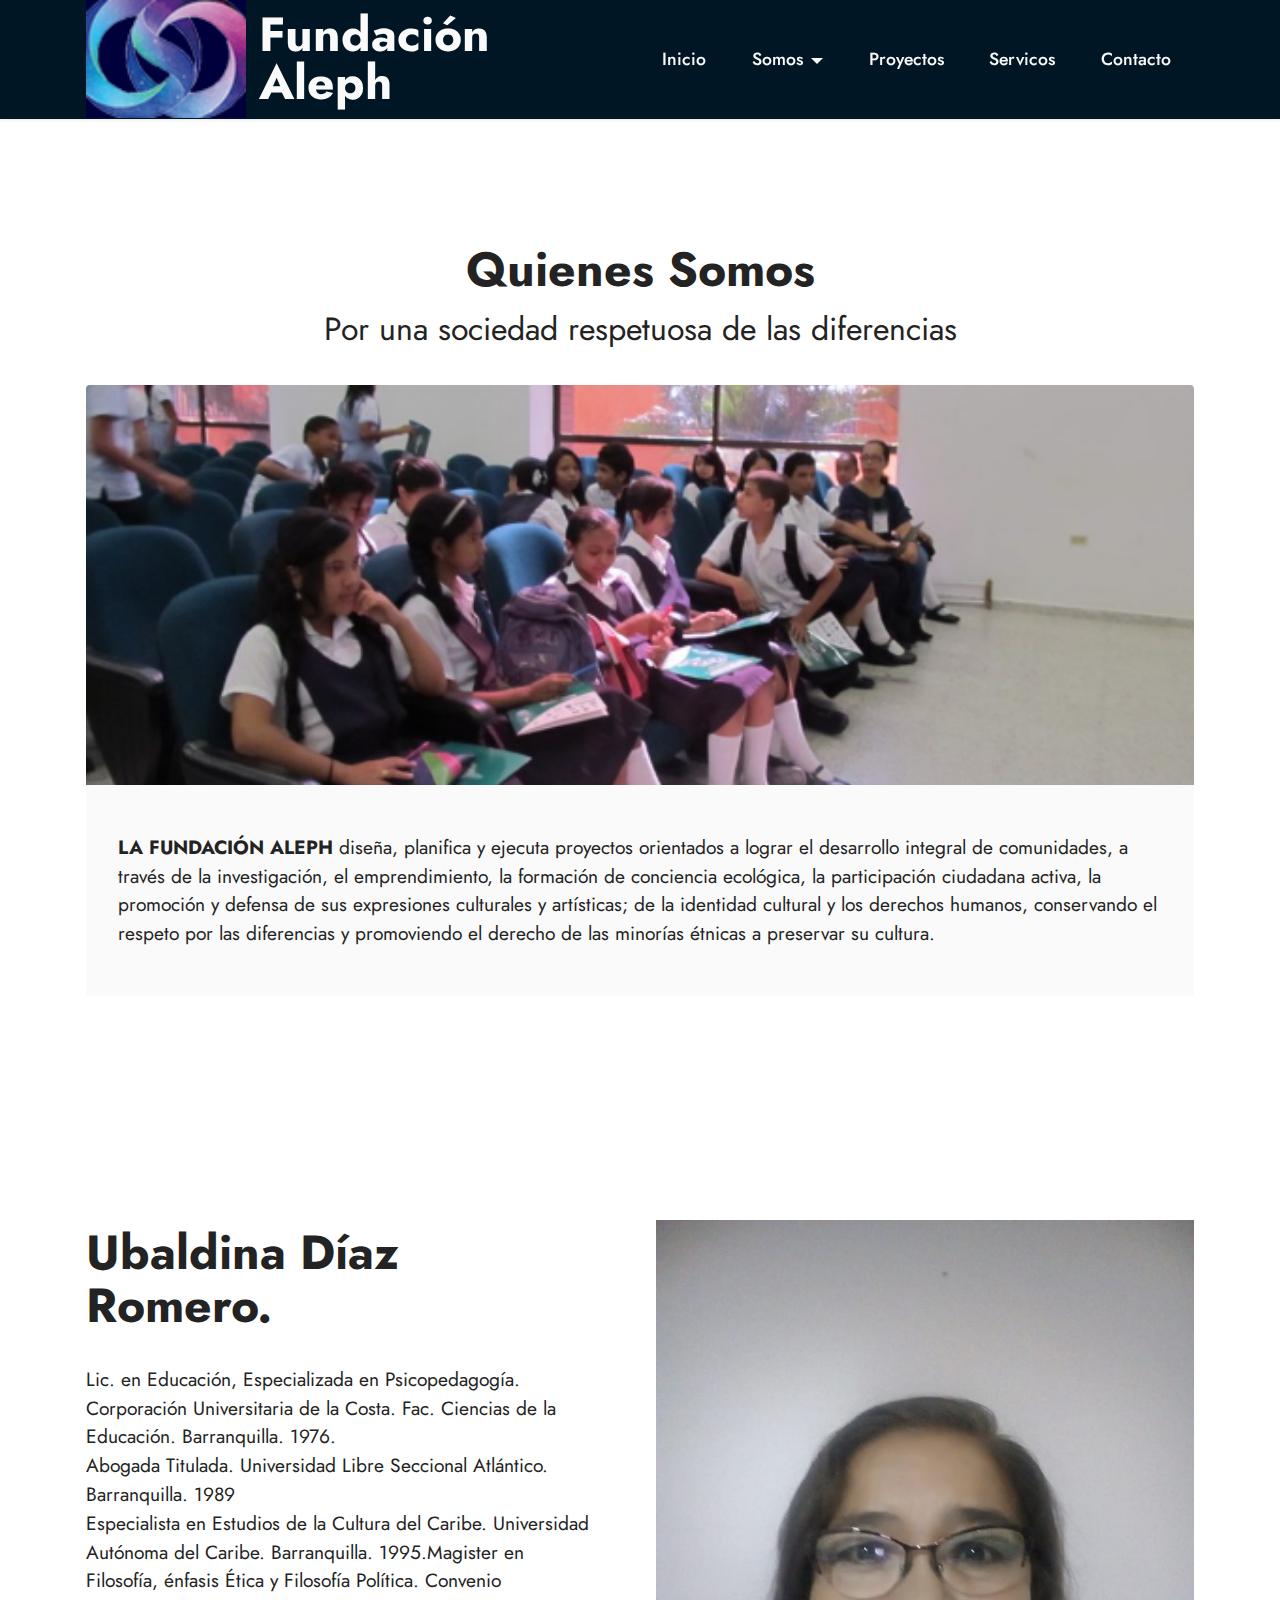
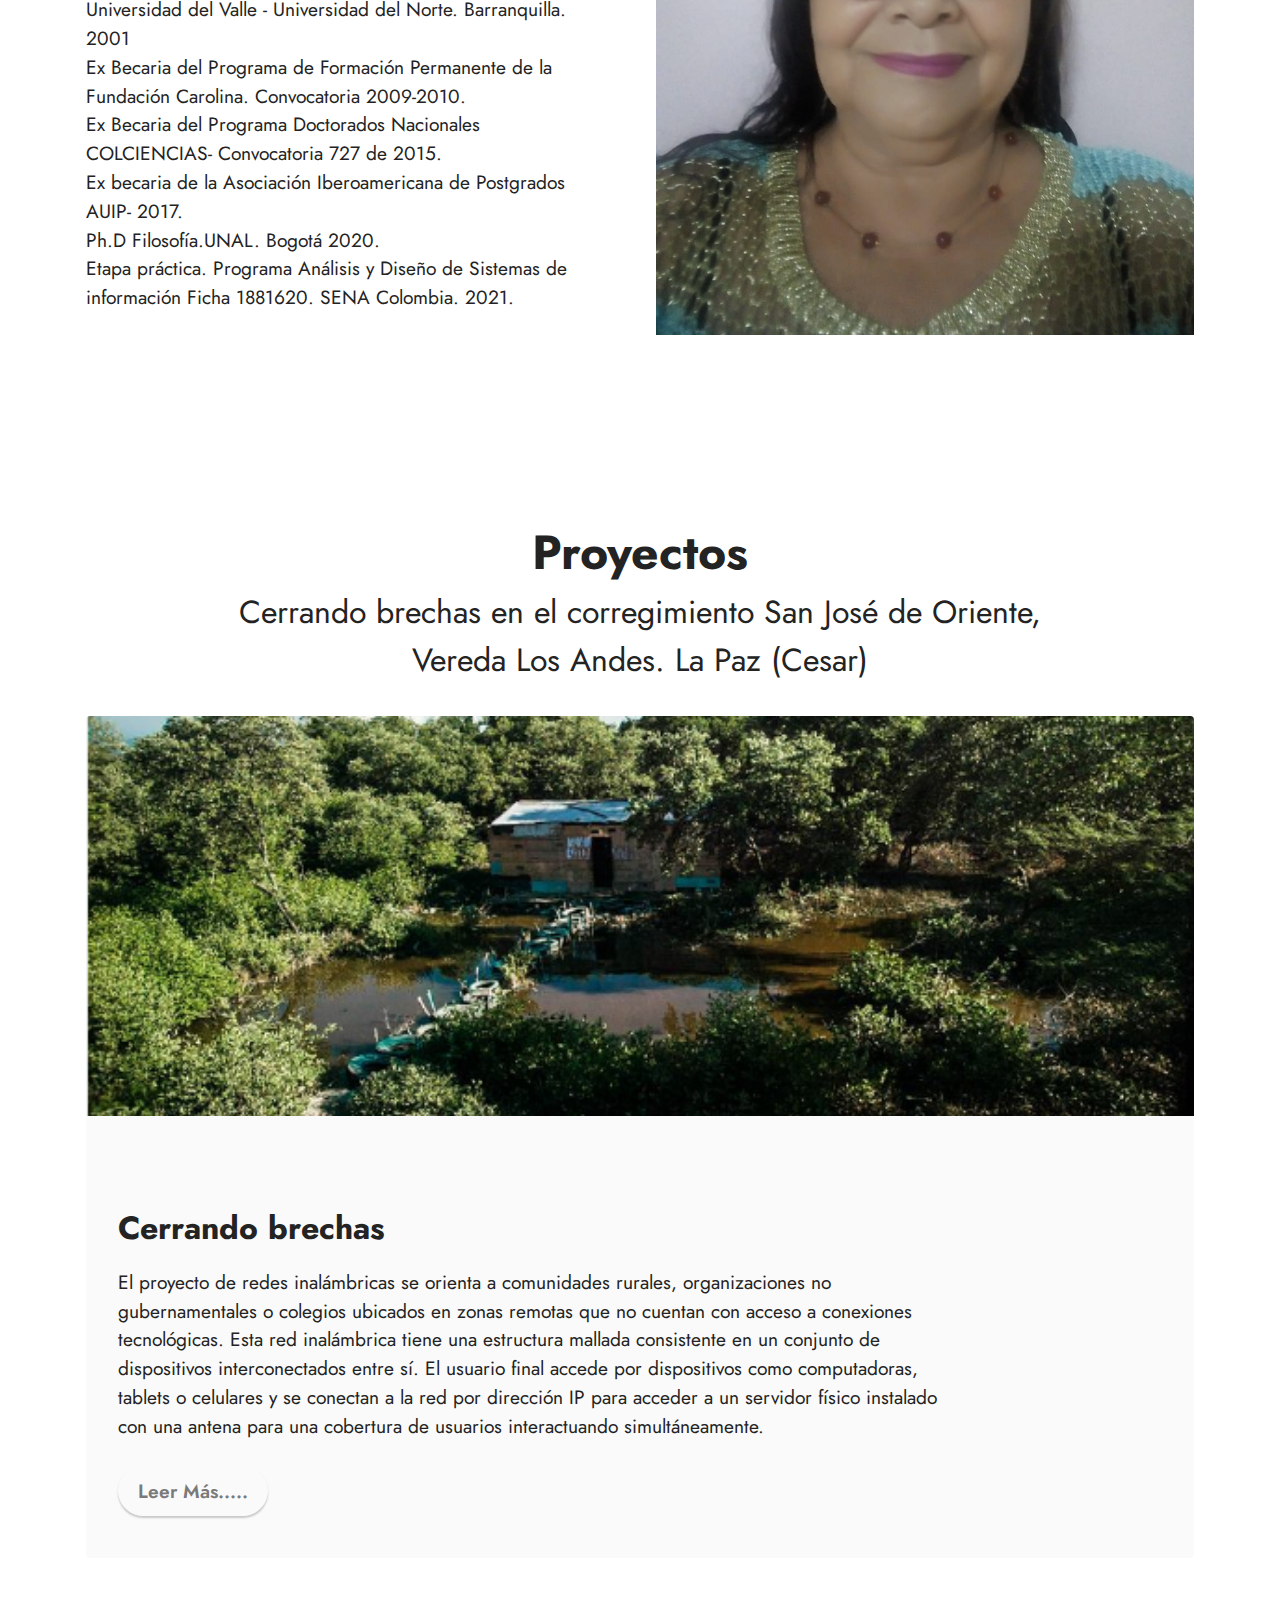
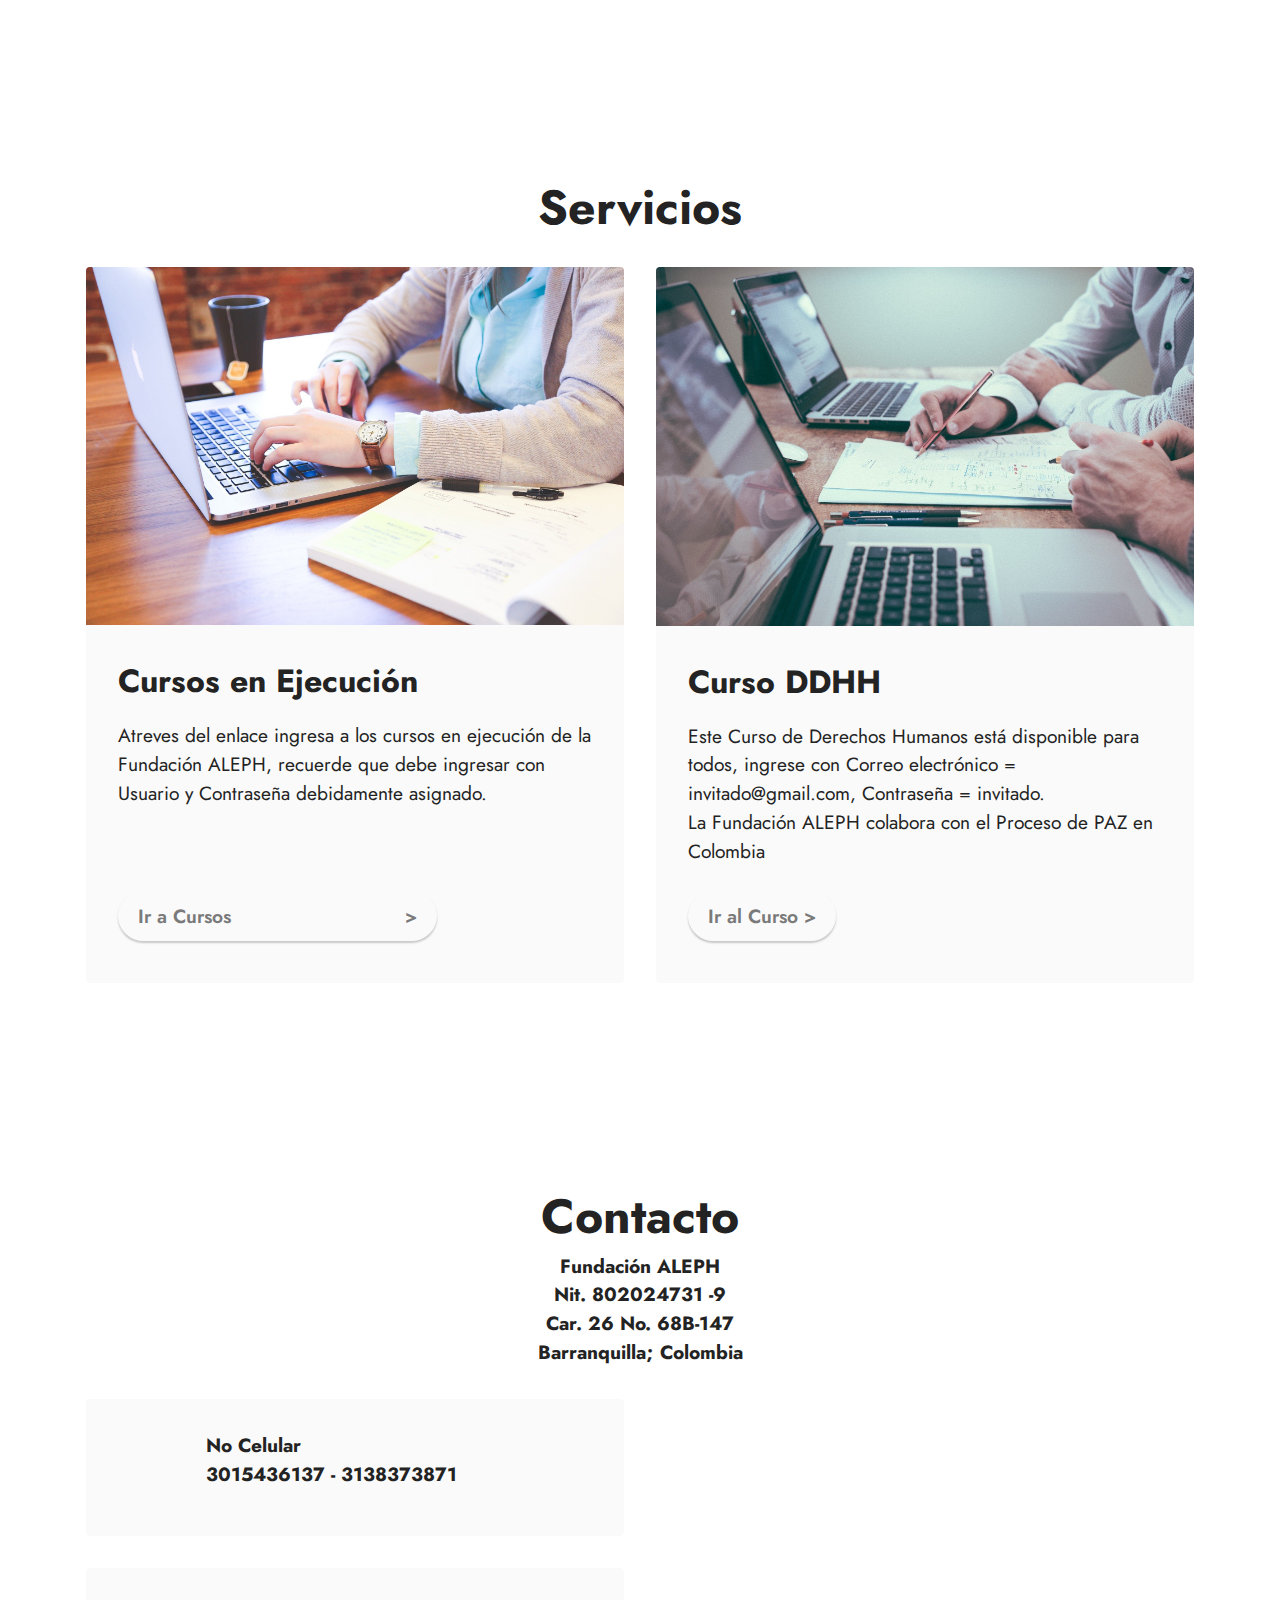
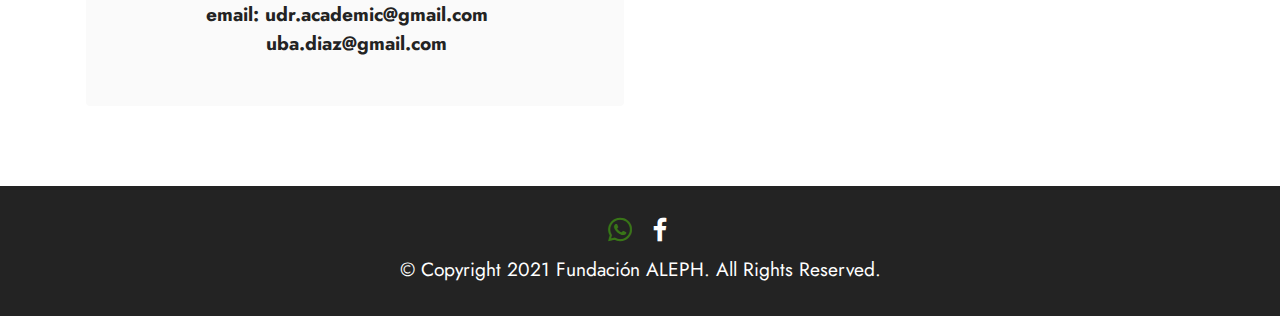
<file: index.html>
<!DOCTYPE html>
$ git init
$ git add .
$ git commit -m “first commit”
$ git remote add origin 

$ git push -u origin master

<html  >
<head>
  <!-- Site Fundacion Aleph Autora UDR -->
  <meta charset="UTF-8">
  <meta http-equiv="X-UA-Compatible" content="IE=edge">
    <meta name="viewport" content="width=device-width, initial-scale=1, minimum-scale=1">
  <link rel="shortcut icon" href="assets/images/logo-1.png" type="image/x-icon">
  <meta name="description" content="">
  
  
  <title>Home</title>
  <link rel="stylesheet" href="assets/web/assets/mobirise-icons2/mobirise2.css">
  <link rel="stylesheet" href="assets/tether/tether.min.css">
  <link rel="stylesheet" href="assets/bootstrap/css/bootstrap.min.css">
  <link rel="stylesheet" href="assets/bootstrap/css/bootstrap-grid.min.css">
  <link rel="stylesheet" href="assets/bootstrap/css/bootstrap-reboot.min.css">
  <link rel="stylesheet" href="assets/dropdown/css/style.css">
  <link rel="stylesheet" href="assets/socicon/css/styles.css">
  <link rel="stylesheet" href="assets/theme/css/style.css">
  <link rel="preload" as="style" href="assets/mobirise/css/mbr-additional.css"><link rel="stylesheet" href="assets/mobirise/css/mbr-additional.css" type="text/css">
  
  
  
  
</head>
<body>
  
  <section class="menu menu2 cid-svBgNuCqYL" once="menu" id="menu2-0">
    
    <nav class="navbar navbar-dropdown navbar-fixed-top navbar-expand-lg">
        <div class="container">
            <div class="navbar-brand">
                <span class="navbar-logo">
                    
                        <img src="assets/images/logo-1.png" alt="" style="height: 7.4rem;">
                    
                </span>
                <span class="navbar-caption-wrap"><a class="navbar-caption text-primary display-2" href="https://mobiri.se">Fundación<br>Aleph</a></span>
            </div>
            <button class="navbar-toggler" type="button" data-toggle="collapse" data-target="#navbarSupportedContent" aria-controls="navbarNavAltMarkup" aria-expanded="false" aria-label="Toggle navigation">
                <div class="hamburger">
                    <span></span>
                    <span></span>
                    <span></span>
                    <span></span>
                </div>
            </button>
            <div class="collapse navbar-collapse" id="navbarSupportedContent">
                <ul class="navbar-nav nav-dropdown nav-right" data-app-modern-menu="true"><li class="nav-item"><a class="nav-link link text-primary display-4" href="index.html">Inicio</a></li><li class="nav-item dropdown"><a class="nav-link link text-primary dropdown-toggle display-4" href="#" aria-expanded="true" data-toggle="dropdown-submenu">
                            Somos</a><div class="dropdown-menu"><a class="text-primary dropdown-item display-4" href="index.html#features19-8" aria-expanded="false">Fudadora</a><a class="text-primary dropdown-item display-4" href="fundadoras.html" aria-expanded="false">Origenes</a></div></li>
                    <li class="nav-item"><a class="nav-link link text-primary display-4" href="index.html#content1-9">
                            Proyectos</a></li><li class="nav-item"><a class="nav-link link text-primary display-4" href="index.html#features3-f">
                            Servicos</a></li>
                    <li class="nav-item"><a class="nav-link link text-primary display-4" href="index.html#contacts3-h">Contacto</a>
                    </li></ul>
                
                
            </div>
        </div>
    </nav>
</section>

<section class="engine"><a href="https://mobirise.info/u">bootstrap responsive templates</a></section><section class="content1 cid-svBCVOMaGi" id="content1-3">
    
    
    <div class="container">
        <div class="mbr-section-head">
            <h4 class="mbr-section-title mbr-fonts-style align-center mb-0 display-2"><strong>Quienes Somos</strong></h4>
            <h5 class="mbr-section-subtitle mbr-fonts-style align-center mb-0 mt-2 display-5">Por una sociedad respetuosa de las diferencias</h5>
        </div>
        <div class="row mt-4">
            <div class="item features-image сol-12 col-md-6 col-lg-12">
                <div class="item-wrapper">
                    <div class="item-img">
                        <img src="assets/images/1.png" alt="" title="">
                    </div>
                    <div class="item-content">
                        
                        
                        <p class="mbr-text mbr-fonts-style mt-3 display-7"><strong>LA FUNDACIÓN ALEPH</strong> diseña, planifica y ejecuta proyectos orientados a lograr el desarrollo integral de comunidades, a través de la investigación, el emprendimiento, la formación de conciencia ecológica, la participación ciudadana activa, la promoción y defensa de sus expresiones culturales y artísticas; de la identidad cultural y los derechos humanos, conservando el respeto por las diferencias y promoviendo el derecho de las minorías étnicas a preservar su cultura.<br></p>
                    </div>
                    
                </div>
            </div>
            


        </div>
    </div>
</section>

<section class="features18 cid-svBGdzvi4X" id="features19-8">

    

    
    <div class="container">
        <div class="row justify-content-center">
            <div class="card col-12 col-lg">
                <div class="card-wrapper">
                    <h6 class="card-title mbr-fonts-style mb-4 display-2"><strong>Ubaldina Díaz Romero.</strong></h6>
                    <p class="mbr-text mbr-fonts-style display-7">Lic. en Educación, Especializada en Psicopedagogía. Corporación Universitaria de la Costa. Fac. Ciencias de la Educación. Barranquilla. 1976.
<br>Abogada Titulada. Universidad Libre Seccional Atlántico. Barranquilla. 1989
<br>Especialista en Estudios de la Cultura del Caribe. Universidad Autónoma del Caribe. Barranquilla. 1995.Magister en Filosofía, énfasis Ética y Filosofía Política. Convenio Universidad del Valle - Universidad del Norte.  Barranquilla. 2001
<br>Ex Becaria del Programa de  Formación Permanente de la Fundación Carolina. Convocatoria 2009-2010.
<br>Ex Becaria del Programa Doctorados Nacionales COLCIENCIAS- Convocatoria 727 de 2015.
<br>Ex becaria de la Asociación Iberoamericana de Postgrados AUIP- 2017.
<br>Ph.D  Filosofía.UNAL. Bogotá 2020.
<br> Etapa práctica. Programa Análisis y Diseño de Sistemas de información Ficha 1881620. SENA Colombia. 2021.
<br></p>
                    
                </div>
            </div>
            <div class="col-12 col-lg-6">
                <div class="image-wrapper">
                    <img src="assets/images/22.jpg" alt="Mobirise">
                </div>
            </div>
        </div>
    </div>
</section>

<section class="content1 cid-svBK5t634B" id="content1-9">
    
    
    <div class="container">
        <div class="mbr-section-head">
            <h4 class="mbr-section-title mbr-fonts-style align-center mb-0 display-2"><strong>Proyectos</strong></h4>
            <h5 class="mbr-section-subtitle mbr-fonts-style align-center mb-0 mt-2 display-5">Cerrando brechas en el corregimiento San José de Oriente,<br>  Vereda Los Andes. La Paz (Cesar)</h5>
        </div>
        <div class="row mt-4">
            <div class="item features-image сol-12 col-md-6 col-lg-12">
                <div class="item-wrapper">
                    <div class="item-img">
                        <img src="assets/images/proyecto1.png" alt="" title="">
                    </div>
                    <div class="item-content">
                        <h5 class="item-title mbr-fonts-style display-5"><a href="#top" class="text-primary"><strong>Easy and Simple</strong></a></h5>
                        <h6 class="item-subtitle mbr-fonts-style mt-1 display-5"><strong>Cerrando brechas</strong></h6>
                        <p class="mbr-text mbr-fonts-style mt-3 display-7">El proyecto de redes inalámbricas se orienta a comunidades rurales, organizaciones no
<br>gubernamentales o colegios ubicados en zonas remotas que no cuentan con acceso a conexiones
<br>tecnológicas. Esta red inalámbrica tiene una estructura mallada consistente en un conjunto de
<br>dispositivos interconectados entre sí. El usuario final accede por dispositivos como computadoras,
<br>tablets o celulares y se conectan a la red por dirección IP para acceder a un servidor físico instalado
<br>con una antena para una cobertura de usuarios interactuando simultáneamente.<a href="#" class="text-primary">more..</a></p>
                    </div>
                    <div class="mbr-section-btn item-footer mt-2"><a href="assets/files/Imgenes-Comunidad-Vereda-Los-Andes..pdf" class="btn btn-primary item-btn display-7" target="_blank">Leer Más.....</a></div>
                </div>
            </div>
            


        </div>
    </div>
</section>

<section class="features2 cid-svBWBW6SGy" id="features3-f">
    
    
    <div class="container">
        <div class="mbr-section-head">
            <h4 class="mbr-section-title mbr-fonts-style align-center mb-0 display-2">
                <strong>Servicios</strong></h4>
            
        </div>
        <div class="row mt-4">
            <div class="item features-image сol-12 col-md-6 col-lg-6">
                <div class="item-wrapper">
                    <div class="item-img">
                        <img src="assets/images/mbr.jpg" alt="">
                    </div>
                    <div class="item-content">
                        <h5 class="item-title mbr-fonts-style display-5"><strong>Cursos en Ejecución</strong></h5>
                        
                        <p class="mbr-text mbr-fonts-style mt-3 display-7">Atreves del enlace ingresa a los cursos en ejecución de la Fundación ALEPH, recuerde que debe ingresar con Usuario y Contraseña debidamente asignado.</p>
                    </div>
                    <div class="mbr-section-btn item-footer mt-2"><a href="http://www.fundacionaleph.org/cursos/" class="btn btn-primary item-btn display-7" target="_blank">Ir a Cursos&nbsp; &nbsp; &nbsp; &nbsp; &nbsp; &nbsp; &nbsp; &nbsp; &nbsp; &nbsp; &nbsp; &nbsp; &nbsp; &nbsp; &nbsp;&gt;</a></div>
                </div>
            </div>
            <div class="item features-image сol-12 col-md-6 col-lg-6">
                <div class="item-wrapper">
                    <div class="item-img">
                        <img src="assets/images/mbr-1.jpg" alt="">
                    </div>
                    <div class="item-content">
                        <h5 class="item-title mbr-fonts-style display-5"><strong>Curso DDHH&nbsp;</strong></h5>
                        
                        <p class="mbr-text mbr-fonts-style mt-3 display-7">Este Curso de Derechos Humanos está disponible para todos, ingrese con Correo electrónico = invitado@gmail.com, Contraseña = invitado. 
<br>La Fundación ALEPH colabora con el Proceso de PAZ en Colombia&nbsp;<br></p>
                    </div>
                    <div class="mbr-section-btn item-footer mt-2"><a href="https://www.spotlms.com/" class="btn btn-primary item-btn display-7" target="_blank">Ir al Curso &gt;</a></div>
                </div>
            </div>
            
        </div>
    </div>
</section>

<section class="contacts3 map1 cid-svC00l9ToD" id="contacts3-h">

    
    <div class="container">
        <div class="mbr-section-head">
            <h3 class="mbr-section-title mbr-fonts-style align-center mb-0 display-2">
                <strong>Contacto</strong></h3>
            <h4 class="mbr-section-subtitle mbr-fonts-style align-center mb-0 mt-2 display-7"><strong>
                Fundación ALEPH</strong><br><strong>Nit. 802024731 -9<br></strong><strong>Car. 26 No. 68B-147</strong><br><strong>Barranquilla; Colombia</strong></h4>
        </div>
        <div class="row justify-content-center mt-4">
            <div class="card col-12 col-md-6">
                <div class="card-wrapper">
                    <div class="image-wrapper">
                        <span class="mbr-iconfont mobi-mbri-globe mobi-mbri"></span>
                    </div>
                    <div class="text-wrapper">
                        <h6 class="card-title mbr-fonts-style mb-1 display-7">
                            <strong>No Celular</strong><br><strong>3015436137 - 3138373871</strong>
                        </h6>
                        <p class="mbr-text mbr-fonts-style display-7"></p>
                    </div>
                </div>
                <div class="card-wrapper">
                    <div class="image-wrapper">
                        <span class="mbr-iconfont mobi-mbri-globe mobi-mbri"></span>
                    </div>
                    <div class="text-wrapper">
                        <h6 class="card-title mbr-fonts-style mb-1 display-7"><strong>email: udr.academic@gmail.com
</strong><strong><br></strong><div><strong>&nbsp; &nbsp; &nbsp; &nbsp; &nbsp; uba.diaz@gmail.com 
</strong></div></h6>
                        <p class="mbr-text mbr-fonts-style display-7"></p>
                    </div>
                </div>
            </div>
            <div class="map-wrapper col-12 col-md-6">
                <div class="google-map"><iframe frameborder="0" style="border:0" src="https://www.google.com/maps/embed?pb=!1m18!1m12!1m3!1d3916.84713254558!2d-74.81184298473893!3d10.9749088584986!2m3!1f0!2f0!3f0!3m2!1i1024!2i768!4f13.1!3m3!1m2!1s0x8ef42d3e9ad212cd%3A0x177b7e98e4d00580!2sCra.%2026%20%2368b-147%2C%20Barranquilla%2C%20Atl%C3%A1ntico!5e0!3m2!1ses!2sco!4v1619703296872!5m2!1ses!2sco" allowfullscreen=""></iframe></div>
            </div>
        </div>
    </div>
</section>

<section class="footer3 cid-svC1o5N6bF" once="footers" id="footer3-i">

    

    

    <div class="container">
        <div class="media-container-row align-center mbr-white">
            
            <div class="row social-row">
                <div class="social-list align-right pb-2">
                    
                    
                    
                    
                    
                    
                <div class="soc-item">
                        
                            <a href="https://wa.me/57 313 8373871"><span class="mbr-iconfont mbr-iconfont-social socicon-whatsapp socicon" style="color: rgb(79, 199, 13); fill: rgb(79, 199, 13);"></span></a>
                        
                    </div><div class="soc-item">
                        
                            <span class="mbr-iconfont mbr-iconfont-social socicon-facebook socicon"></span>
                        
                    </div></div>
            </div>
            <div class="row row-copirayt">
                <p class="mbr-text mb-0 mbr-fonts-style mbr-white align-center display-7">
                    © Copyright 2021 Fundación ALEPH. All Rights Reserved.
                </p>
            </div>
        </div>
    </div>
</section>


  <script src="assets/web/assets/jquery/jquery.min.js"></script>
  <script src="assets/popper/popper.min.js"></script>
  <script src="assets/tether/tether.min.js"></script>
  <script src="assets/bootstrap/js/bootstrap.min.js"></script>
  <script src="assets/smoothscroll/smooth-scroll.js"></script>
  <script src="assets/dropdown/js/nav-dropdown.js"></script>
  <script src="assets/dropdown/js/navbar-dropdown.js"></script>
  <script src="assets/touchswipe/jquery.touch-swipe.min.js"></script>
  <script src="assets/theme/js/script.js"></script>
  
  
  
</body>
</html>
</file>
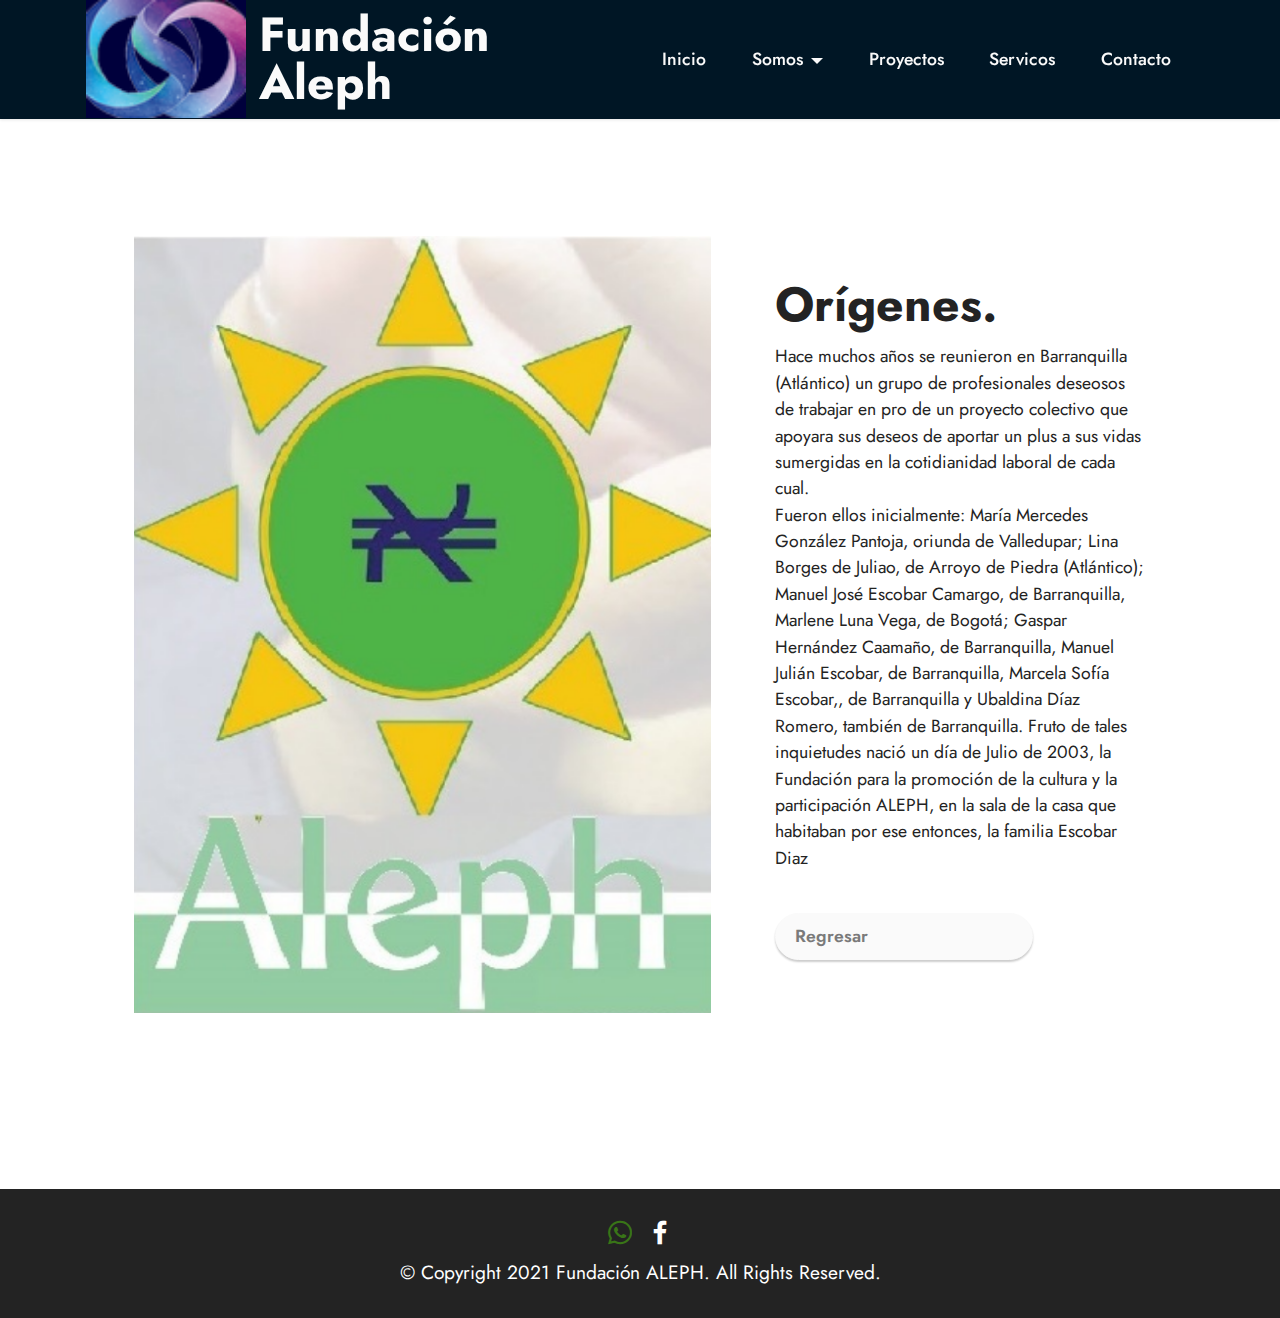
<file: fundadoras.html>
<!DOCTYPE html>
<html  >
<head>
  <!-- Site fundacion aleph autora udr
-->
  <meta charset="UTF-8">
  <meta http-equiv="X-UA-Compatible" content="IE=edge">
    <meta name="viewport" content="width=device-width, initial-scale=1, minimum-scale=1">
  <link rel="shortcut icon" href="assets/images/logo-1.png" type="image/x-icon">
  <meta name="description" content="personas que fundaron ALEPH">
  
  
  <title>fundadoras</title>
  <link rel="stylesheet" href="assets/tether/tether.min.css">
  <link rel="stylesheet" href="assets/bootstrap/css/bootstrap.min.css">
  <link rel="stylesheet" href="assets/bootstrap/css/bootstrap-grid.min.css">
  <link rel="stylesheet" href="assets/bootstrap/css/bootstrap-reboot.min.css">
  <link rel="stylesheet" href="assets/dropdown/css/style.css">
  <link rel="stylesheet" href="assets/socicon/css/styles.css">
  <link rel="stylesheet" href="assets/theme/css/style.css">
  <link rel="preload" as="style" href="assets/mobirise/css/mbr-additional.css"><link rel="stylesheet" href="assets/mobirise/css/mbr-additional.css" type="text/css">
  
  
  
  
</head>
<body>
  
  <section class="menu menu2 cid-svBgNuCqYL" once="menu" id="menu2-a">
    
    <nav class="navbar navbar-dropdown navbar-fixed-top navbar-expand-lg">
        <div class="container">
            <div class="navbar-brand">
                <span class="navbar-logo">
                    
                        <img src="assets/images/logo-1.png" alt="" style="height: 7.4rem;">
                    
                </span>
                <span class="navbar-caption-wrap"><a class="navbar-caption text-primary display-2" href="https://mobiri.se">Fundación<br>Aleph</a></span>
            </div>
            <button class="navbar-toggler" type="button" data-toggle="collapse" data-target="#navbarSupportedContent" aria-controls="navbarNavAltMarkup" aria-expanded="false" aria-label="Toggle navigation">
                <div class="hamburger">
                    <span></span>
                    <span></span>
                    <span></span>
                    <span></span>
                </div>
            </button>
            <div class="collapse navbar-collapse" id="navbarSupportedContent">
                <ul class="navbar-nav nav-dropdown nav-right" data-app-modern-menu="true"><li class="nav-item"><a class="nav-link link text-primary display-4" href="index.html">Inicio</a></li><li class="nav-item dropdown open"><a class="nav-link link text-primary dropdown-toggle display-4" href="#" aria-expanded="true" data-toggle="dropdown-submenu">
                            Somos</a><div class="dropdown-menu"><a class="text-primary dropdown-item display-4" href="index.html#features19-8" aria-expanded="false">Fudadora</a><a class="text-primary dropdown-item display-4" href="fundadoras.html" aria-expanded="false">Origenes</a></div></li>
                    <li class="nav-item"><a class="nav-link link text-primary display-4" href="index.html#content1-9">
                            Proyectos</a></li><li class="nav-item"><a class="nav-link link text-primary display-4" href="index.html#features3-f">
                            Servicos</a></li>
                    <li class="nav-item"><a class="nav-link link text-primary display-4" href="index.html#contacts3-h">Contacto</a>
                    </li></ul>
                
                
            </div>
        </div>
    </nav>
</section>

<section class="engine"><a href="https://mobirise.info/k">develop own website</a></section><section class="features16 cid-svBNKRtyEp" id="features17-e">
    

    
    <div class="container">
        <div class="content-wrapper">
            <div class="row align-items-center">
                <div class="col-12 col-lg-7">
                    <div class="image-wrapper">
                        <img src="assets/images/fundaoralogo.png" alt="Mobirise">
                    </div>
                </div>
                <div class="col-12 col-lg">
                    <div class="text-wrapper">
                        <h6 class="card-title mbr-fonts-style display-2">
                            <strong>Orígenes.</strong>
                        </h6>
                        <p class="mbr-text mbr-fonts-style mb-4 display-4">
                            Hace muchos años se reunieron en Barranquilla (Atlántico) un grupo de profesionales deseosos de trabajar en pro de un proyecto colectivo que apoyara sus deseos de aportar un plus a sus vidas sumergidas en la cotidianidad laboral de cada cual.<br>Fueron ellos inicialmente: María Mercedes González Pantoja, oriunda de Valledupar; Lina Borges de Juliao, de Arroyo de Piedra (Atlántico); Manuel José Escobar Camargo, de Barranquilla, Marlene Luna Vega, de Bogotá; Gaspar Hernández Caamaño, de Barranquilla, Manuel Julián Escobar, de Barranquilla, Marcela Sofía Escobar,, de Barranquilla y Ubaldina Díaz Romero, también de Barranquilla. Fruto de tales inquietudes nació un día de Julio de 2003, la Fundación para la promoción de la cultura y la participación ALEPH, en la sala de la casa que habitaban por ese entonces, la familia Escobar Diaz<br></p>
                        <div class="mbr-section-btn mt-3"><a class="btn btn-primary display-4" href="index.html">Regresar&nbsp; &nbsp; &nbsp; &nbsp; &nbsp; &nbsp; &nbsp; &nbsp; &nbsp; &nbsp; &nbsp; &nbsp; &nbsp; &nbsp; &nbsp;</a></div>
                    </div>
                </div>
            </div>
        </div>
    </div>
</section>

<section class="footer3 cid-svC1o5N6bF" once="footers" id="footer3-i">

    

    

    <div class="container">
        <div class="media-container-row align-center mbr-white">
            
            <div class="row social-row">
                <div class="social-list align-right pb-2">
                    
                    
                    
                    
                    
                    
                <div class="soc-item">
                        
                            <a href="https://wa.me/57 313 8373871"><span class="mbr-iconfont mbr-iconfont-social socicon-whatsapp socicon" style="color: rgb(79, 199, 13); fill: rgb(79, 199, 13);"></span></a>
                        
                    </div><div class="soc-item">
                        
                            <span class="mbr-iconfont mbr-iconfont-social socicon-facebook socicon"></span>
                        
                    </div></div>
            </div>
            <div class="row row-copirayt">
                <p class="mbr-text mb-0 mbr-fonts-style mbr-white align-center display-7">
                    © Copyright 2021 Fundación ALEPH. All Rights Reserved.
                </p>
            </div>
        </div>
    </div>
</section>


  <script src="assets/web/assets/jquery/jquery.min.js"></script>
  <script src="assets/popper/popper.min.js"></script>
  <script src="assets/tether/tether.min.js"></script>
  <script src="assets/bootstrap/js/bootstrap.min.js"></script>
  <script src="assets/smoothscroll/smooth-scroll.js"></script>
  <script src="assets/dropdown/js/nav-dropdown.js"></script>
  <script src="assets/dropdown/js/navbar-dropdown.js"></script>
  <script src="assets/touchswipe/jquery.touch-swipe.min.js"></script>
  <script src="assets/theme/js/script.js"></script>
  
  
  
</body>
</html>
</file>
<file: assets/web/assets/mobirise-icons2/mobirise2.css>
@font-face {
  font-family: 'Moririse2';
  font-display: swap;
  src:  url('mobirise2.eot?f2bix4');
  src:  url('mobirise2.eot?f2bix4#iefix') format('embedded-opentype'),
    url('mobirise2.ttf?f2bix4') format('truetype'),
    url('mobirise2.woff?f2bix4') format('woff'),
    url('mobirise2.svg?f2bix4#mobirise2') format('svg');
  font-weight: normal;
  font-style: normal;
}

[class^="mobi-"], [class*=" mobi-"] {
  /* use !important to prevent issues with browser extensions that change fonts */
  font-family: 'Moririse2' !important;
  speak: none;
  font-style: normal;
  font-weight: normal;
  font-variant: normal;
  text-transform: none;
  line-height: 1;

  /* Better Font Rendering =========== */
  -webkit-font-smoothing: antialiased;
  -moz-osx-font-smoothing: grayscale;
}

.mobi-mbri-add-submenu:before {
  content: "\e900";
}
.mobi-mbri-alert:before {
  content: "\e901";
}
.mobi-mbri-align-center:before {
  content: "\e902";
}
.mobi-mbri-align-justify:before {
  content: "\e903";
}
.mobi-mbri-align-left:before {
  content: "\e904";
}
.mobi-mbri-align-right:before {
  content: "\e905";
}
.mobi-mbri-android:before {
  content: "\e906";
}
.mobi-mbri-apple:before {
  content: "\e907";
}
.mobi-mbri-arrow-down:before {
  content: "\e908";
}
.mobi-mbri-arrow-next:before {
  content: "\e909";
}
.mobi-mbri-arrow-prev:before {
  content: "\e90a";
}
.mobi-mbri-arrow-up:before {
  content: "\e90b";
}
.mobi-mbri-bold:before {
  content: "\e90c";
}
.mobi-mbri-bookmark:before {
  content: "\e90d";
}
.mobi-mbri-bootstrap:before {
  content: "\e90e";
}
.mobi-mbri-briefcase:before {
  content: "\e90f";
}
.mobi-mbri-browse:before {
  content: "\e910";
}
.mobi-mbri-bulleted-list:before {
  content: "\e911";
}
.mobi-mbri-calendar:before {
  content: "\e912";
}
.mobi-mbri-camera:before {
  content: "\e913";
}
.mobi-mbri-cart-add:before {
  content: "\e914";
}
.mobi-mbri-cart-full:before {
  content: "\e915";
}
.mobi-mbri-cash:before {
  content: "\e916";
}
.mobi-mbri-change-style:before {
  content: "\e917";
}
.mobi-mbri-chat:before {
  content: "\e918";
}
.mobi-mbri-clock:before {
  content: "\e919";
}
.mobi-mbri-close:before {
  content: "\e91a";
}
.mobi-mbri-cloud:before {
  content: "\e91b";
}
.mobi-mbri-code:before {
  content: "\e91c";
}
.mobi-mbri-contact-form:before {
  content: "\e91d";
}
.mobi-mbri-credit-card:before {
  content: "\e91e";
}
.mobi-mbri-cursor-click:before {
  content: "\e91f";
}
.mobi-mbri-cust-feedback:before {
  content: "\e920";
}
.mobi-mbri-database:before {
  content: "\e921";
}
.mobi-mbri-delivery:before {
  content: "\e922";
}
.mobi-mbri-desktop:before {
  content: "\e923";
}
.mobi-mbri-devices:before {
  content: "\e924";
}
.mobi-mbri-down:before {
  content: "\e925";
}
.mobi-mbri-download-2:before {
  content: "\e926";
}
.mobi-mbri-download:before {
  content: "\e927";
}
.mobi-mbri-drag-n-drop-2:before {
  content: "\e928";
}
.mobi-mbri-drag-n-drop:before {
  content: "\e929";
}
.mobi-mbri-edit-2:before {
  content: "\e92a";
}
.mobi-mbri-edit:before {
  content: "\e92b";
}
.mobi-mbri-error:before {
  content: "\e92c";
}
.mobi-mbri-extension:before {
  content: "\e92d";
}
.mobi-mbri-features:before {
  content: "\e92e";
}
.mobi-mbri-file:before {
  content: "\e92f";
}
.mobi-mbri-flag:before {
  content: "\e930";
}
.mobi-mbri-folder:before {
  content: "\e931";
}
.mobi-mbri-gift:before {
  content: "\e932";
}
.mobi-mbri-github:before {
  content: "\e933";
}
.mobi-mbri-globe-2:before {
  content: "\e934";
}
.mobi-mbri-globe:before {
  content: "\e935";
}
.mobi-mbri-growing-chart:before {
  content: "\e936";
}
.mobi-mbri-hearth:before {
  content: "\e937";
}
.mobi-mbri-help:before {
  content: "\e938";
}
.mobi-mbri-home:before {
  content: "\e939";
}
.mobi-mbri-hot-cup:before {
  content: "\e93a";
}
.mobi-mbri-idea:before {
  content: "\e93b";
}
.mobi-mbri-image-gallery:before {
  content: "\e93c";
}
.mobi-mbri-image-slider:before {
  content: "\e93d";
}
.mobi-mbri-info:before {
  content: "\e93e";
}
.mobi-mbri-italic:before {
  content: "\e93f";
}
.mobi-mbri-key:before {
  content: "\e940";
}
.mobi-mbri-laptop:before {
  content: "\e941";
}
.mobi-mbri-layers:before {
  content: "\e942";
}
.mobi-mbri-left-right:before {
  content: "\e943";
}
.mobi-mbri-left:before {
  content: "\e944";
}
.mobi-mbri-letter:before {
  content: "\e945";
}
.mobi-mbri-like:before {
  content: "\e946";
}
.mobi-mbri-link:before {
  content: "\e947";
}
.mobi-mbri-lock:before {
  content: "\e948";
}
.mobi-mbri-login:before {
  content: "\e949";
}
.mobi-mbri-logout:before {
  content: "\e94a";
}
.mobi-mbri-magic-stick:before {
  content: "\e94b";
}
.mobi-mbri-map-pin:before {
  content: "\e94c";
}
.mobi-mbri-menu:before {
  content: "\e94d";
}
.mobi-mbri-mobile-2:before {
  content: "\e94e";
}
.mobi-mbri-mobile-horizontal:before {
  content: "\e94f";
}
.mobi-mbri-mobile:before {
  content: "\e950";
}
.mobi-mbri-mobirise:before {
  content: "\e951";
}
.mobi-mbri-more-horizontal:before {
  content: "\e952";
}
.mobi-mbri-more-vertical:before {
  content: "\e953";
}
.mobi-mbri-music:before {
  content: "\e954";
}
.mobi-mbri-new-file:before {
  content: "\e955";
}
.mobi-mbri-numbered-list:before {
  content: "\e956";
}
.mobi-mbri-opened-folder:before {
  content: "\e957";
}
.mobi-mbri-pages:before {
  content: "\e958";
}
.mobi-mbri-paper-plane:before {
  content: "\e959";
}
.mobi-mbri-paperclip:before {
  content: "\e95a";
}
.mobi-mbri-phone:before {
  content: "\e95b";
}
.mobi-mbri-photo:before {
  content: "\e95c";
}
.mobi-mbri-photos:before {
  content: "\e95d";
}
.mobi-mbri-pin:before {
  content: "\e95e";
}
.mobi-mbri-play:before {
  content: "\e95f";
}
.mobi-mbri-plus:before {
  content: "\e960";
}
.mobi-mbri-preview:before {
  content: "\e961";
}
.mobi-mbri-print:before {
  content: "\e962";
}
.mobi-mbri-protect:before {
  content: "\e963";
}
.mobi-mbri-question:before {
  content: "\e964";
}
.mobi-mbri-quote-left:before {
  content: "\e965";
}
.mobi-mbri-quote-right:before {
  content: "\e966";
}
.mobi-mbri-redo:before {
  content: "\e967";
}
.mobi-mbri-refresh:before {
  content: "\e968";
}
.mobi-mbri-responsive-2:before {
  content: "\e969";
}
.mobi-mbri-responsive:before {
  content: "\e96a";
}
.mobi-mbri-right:before {
  content: "\e96b";
}
.mobi-mbri-rocket:before {
  content: "\e96c";
}
.mobi-mbri-sad-face:before {
  content: "\e96d";
}
.mobi-mbri-sale:before {
  content: "\e96e";
}
.mobi-mbri-save:before {
  content: "\e96f";
}
.mobi-mbri-search:before {
  content: "\e970";
}
.mobi-mbri-setting-2:before {
  content: "\e971";
}
.mobi-mbri-setting-3:before {
  content: "\e972";
}
.mobi-mbri-setting:before {
  content: "\e973";
}
.mobi-mbri-share:before {
  content: "\e974";
}
.mobi-mbri-shopping-bag:before {
  content: "\e975";
}
.mobi-mbri-shopping-basket:before {
  content: "\e976";
}
.mobi-mbri-shopping-cart:before {
  content: "\e977";
}
.mobi-mbri-sites:before {
  content: "\e978";
}
.mobi-mbri-smile-face:before {
  content: "\e979";
}
.mobi-mbri-speed:before {
  content: "\e97a";
}
.mobi-mbri-star:before {
  content: "\e97b";
}
.mobi-mbri-success:before {
  content: "\e97c";
}
.mobi-mbri-sun:before {
  content: "\e97d";
}
.mobi-mbri-sun2:before {
  content: "\e97e";
}
.mobi-mbri-tablet-vertical:before {
  content: "\e97f";
}
.mobi-mbri-tablet:before {
  content: "\e980";
}
.mobi-mbri-target:before {
  content: "\e981";
}
.mobi-mbri-timer:before {
  content: "\e982";
}
.mobi-mbri-to-ftp:before {
  content: "\e983";
}
.mobi-mbri-to-local-drive:before {
  content: "\e984";
}
.mobi-mbri-touch-swipe:before {
  content: "\e985";
}
.mobi-mbri-touch:before {
  content: "\e986";
}
.mobi-mbri-trash:before {
  content: "\e987";
}
.mobi-mbri-underline:before {
  content: "\e988";
}
.mobi-mbri-undo:before {
  content: "\e989";
}
.mobi-mbri-unlink:before {
  content: "\e98a";
}
.mobi-mbri-unlock:before {
  content: "\e98b";
}
.mobi-mbri-up-down:before {
  content: "\e98c";
}
.mobi-mbri-up:before {
  content: "\e98d";
}
.mobi-mbri-update:before {
  content: "\e98e";
}
.mobi-mbri-upload-2:before {
  content: "\e98f";
}
.mobi-mbri-upload:before {
  content: "\e990";
}
.mobi-mbri-user-2:before {
  content: "\e991";
}
.mobi-mbri-user:before {
  content: "\e992";
}
.mobi-mbri-users:before {
  content: "\e993";
}
.mobi-mbri-video-play:before {
  content: "\e994";
}
.mobi-mbri-video:before {
  content: "\e995";
}
.mobi-mbri-watch:before {
  content: "\e996";
}
.mobi-mbri-website-theme-2:before {
  content: "\e997";
}
.mobi-mbri-website-theme:before {
  content: "\e998";
}
.mobi-mbri-wifi:before {
  content: "\e999";
}
.mobi-mbri-windows:before {
  content: "\e99a";
}
.mobi-mbri-zoom-in:before {
  content: "\e99b";
}
.mobi-mbri-zoom-out:before {
  content: "\e99c";
}
</file>
<file: assets/dropdown/css/style.css>
.navbar-dropdown {
  left: 0;
  padding: 0;
  position: absolute;
  right: 0;
  top: 0;
  transition: all 0.45s ease;
  z-index: 1030;
  background: #282828; }
  .navbar-dropdown .navbar-logo {
    margin-right: 0.8rem;
    transition: margin 0.3s ease-in-out;
    vertical-align: middle; }
    .navbar-dropdown .navbar-logo img {
      height: 3.125rem;
      transition: all 0.3s ease-in-out; }
    .navbar-dropdown .navbar-logo.mbr-iconfont {
      font-size: 3.125rem;
      line-height: 3.125rem; }
  .navbar-dropdown .navbar-caption {
    font-weight: 700;
    white-space: normal;
    vertical-align: -4px;
    line-height: 3.125rem !important; }
    .navbar-dropdown .navbar-caption, .navbar-dropdown .navbar-caption:hover {
      color: inherit;
      text-decoration: none; }
  .navbar-dropdown .mbr-iconfont + .navbar-caption {
    vertical-align: -1px; }
  .navbar-dropdown.navbar-fixed-top {
    position: fixed; }
  .navbar-dropdown .navbar-brand span {
    vertical-align: -4px; }
  .navbar-dropdown.bg-color.transparent {
    background: none; }
  .navbar-dropdown.navbar-short .navbar-brand {
    padding: 0.625rem 0; }
    .navbar-dropdown.navbar-short .navbar-brand span {
      vertical-align: -1px; }
  .navbar-dropdown.navbar-short .navbar-caption {
    line-height: 2.375rem !important;
    vertical-align: -2px; }
  .navbar-dropdown.navbar-short .navbar-logo {
    margin-right: 0.5rem; }
    .navbar-dropdown.navbar-short .navbar-logo img {
      height: 2.375rem; }
    .navbar-dropdown.navbar-short .navbar-logo.mbr-iconfont {
      font-size: 2.375rem;
      line-height: 2.375rem; }
  .navbar-dropdown.navbar-short .mbr-table-cell {
    height: 3.625rem; }
  .navbar-dropdown .navbar-close {
    left: 0.6875rem;
    position: fixed;
    top: 0.75rem;
    z-index: 1000; }
  .navbar-dropdown .hamburger-icon {
    content: "";
    display: inline-block;
    vertical-align: middle;
    width: 16px;
    -webkit-box-shadow: 0 -6px 0 1px #282828,0 0 0 1px #282828,0 6px 0 1px #282828;
    -moz-box-shadow: 0 -6px 0 1px #282828,0 0 0 1px #282828,0 6px 0 1px #282828;
    box-shadow: 0 -6px 0 1px #282828,0 0 0 1px #282828,0 6px 0 1px #282828; }

.dropdown-menu .dropdown-toggle[data-toggle="dropdown-submenu"]::after {
  border-bottom: 0.35em solid transparent;
  border-left: 0.35em solid;
  border-right: 0;
  border-top: 0.35em solid transparent;
  margin-left: 0.3rem; }

.dropdown-menu .dropdown-item:focus {
  outline: 0; }

.nav-dropdown {
  font-size: 0.75rem;
  font-weight: 500;
  height: auto !important; }
  .nav-dropdown .nav-btn {
    padding-left: 1rem; }
  .nav-dropdown .link {
    margin: .667em 1.667em;
    font-weight: 500;
    padding: 0;
    transition: color .2s ease-in-out; }
    .nav-dropdown .link.dropdown-toggle {
      margin-right: 2.583em; }
      .nav-dropdown .link.dropdown-toggle::after {
        margin-left: .25rem;
        border-top: 0.35em solid;
        border-right: 0.35em solid transparent;
        border-left: 0.35em solid transparent;
        border-bottom: 0; }
      .nav-dropdown .link.dropdown-toggle[aria-expanded="true"] {
        margin: 0;
        padding: 0.667em 3.263em  0.667em 1.667em; }
  .nav-dropdown .link::after,
  .nav-dropdown .dropdown-item::after {
    color: inherit; }
  .nav-dropdown .btn {
    font-size: 0.75rem;
    font-weight: 700;
    letter-spacing: 0;
    margin-bottom: 0;
    padding-left: 1.25rem;
    padding-right: 1.25rem; }
  .nav-dropdown .dropdown-menu {
    border-radius: 0;
    border: 0;
    left: 0;
    margin: 0;
    padding-bottom: 1.25rem;
    padding-top: 1.25rem;
    position: relative; }
  .nav-dropdown .dropdown-submenu {
    margin-left: 0.125rem;
    top: 0; }
  .nav-dropdown .dropdown-item {
    font-weight: 500;
    line-height: 2;
    padding: 0.3846em 4.615em 0.3846em 1.5385em;
    position: relative;
    transition: color .2s ease-in-out, background-color .2s ease-in-out; }
    .nav-dropdown .dropdown-item::after {
      margin-top: -0.3077em;
      position: absolute;
      right: 1.1538em;
      top: 50%; }
    .nav-dropdown .dropdown-item:focus, .nav-dropdown .dropdown-item:hover {
      background: none; }

@media (max-width: 767px) {
  .nav-dropdown.navbar-toggleable-sm {
    bottom: 0;
    display: none;
    left: 0;
    overflow-x: hidden;
    position: fixed;
    top: 0;
    transform: translateX(-100%);
    -ms-transform: translateX(-100%);
    -webkit-transform: translateX(-100%);
    width: 18.75rem;
    z-index: 999; } }
.nav-dropdown.navbar-toggleable-xl {
  bottom: 0;
  display: none;
  left: 0;
  overflow-x: hidden;
  position: fixed;
  top: 0;
  transform: translateX(-100%);
  -ms-transform: translateX(-100%);
  -webkit-transform: translateX(-100%);
  width: 18.75rem;
  z-index: 999; }

.nav-dropdown-sm {
  display: block !important;
  overflow-x: hidden;
  overflow: auto;
  padding-top: 3.875rem; }
  .nav-dropdown-sm::after {
    content: "";
    display: block;
    height: 3rem;
    width: 100%; }
  .nav-dropdown-sm.collapse.in ~ .navbar-close {
    display: block !important; }
  .nav-dropdown-sm.collapsing, .nav-dropdown-sm.collapse.in {
    transform: translateX(0);
    -ms-transform: translateX(0);
    -webkit-transform: translateX(0);
    transition: all 0.25s ease-out;
    -webkit-transition: all 0.25s ease-out;
    background: #282828; }
  .nav-dropdown-sm.collapsing[aria-expanded="false"] {
    transform: translateX(-100%);
    -ms-transform: translateX(-100%);
    -webkit-transform: translateX(-100%); }
  .nav-dropdown-sm .nav-item {
    display: block;
    margin-left: 0 !important;
    padding-left: 0; }
  .nav-dropdown-sm .link,
  .nav-dropdown-sm .dropdown-item {
    border-top: 1px dotted rgba(255, 255, 255, 0.1);
    font-size: 0.8125rem;
    line-height: 1.6;
    margin: 0 !important;
    padding: 0.875rem 2.4rem 0.875rem 1.5625rem !important;
    position: relative;
    white-space: normal; }
    .nav-dropdown-sm .link:focus, .nav-dropdown-sm .link:hover,
    .nav-dropdown-sm .dropdown-item:focus,
    .nav-dropdown-sm .dropdown-item:hover {
      background: rgba(0, 0, 0, 0.2) !important;
      color: #c0a375; }
  .nav-dropdown-sm .nav-btn {
    position: relative;
    padding: 1.5625rem 1.5625rem 0 1.5625rem; }
    .nav-dropdown-sm .nav-btn::before {
      border-top: 1px dotted rgba(255, 255, 255, 0.1);
      content: "";
      left: 0;
      position: absolute;
      top: 0;
      width: 100%; }
    .nav-dropdown-sm .nav-btn + .nav-btn {
      padding-top: 0.625rem; }
      .nav-dropdown-sm .nav-btn + .nav-btn::before {
        display: none; }
  .nav-dropdown-sm .btn {
    padding: 0.625rem 0; }
  .nav-dropdown-sm .dropdown-toggle[data-toggle="dropdown-submenu"]::after {
    margin-left: .25rem;
    border-top: 0.35em solid;
    border-right: 0.35em solid transparent;
    border-left: 0.35em solid transparent;
    border-bottom: 0; }
  .nav-dropdown-sm .dropdown-toggle[data-toggle="dropdown-submenu"][aria-expanded="true"]::after {
    border-top: 0;
    border-right: 0.35em solid transparent;
    border-left: 0.35em solid transparent;
    border-bottom: 0.35em solid; }
  .nav-dropdown-sm .dropdown-menu {
    margin: 0;
    padding: 0;
    position: relative;
    top: 0;
    left: 0;
    width: 100%;
    border: 0;
    float: none;
    border-radius: 0;
    background: none; }
  .nav-dropdown-sm .dropdown-submenu {
    left: 100%;
    margin-left: 0.125rem;
    margin-top: -1.25rem;
    top: 0; }

.navbar-toggleable-sm .nav-dropdown .dropdown-menu {
  position: absolute; }

.navbar-toggleable-sm .nav-dropdown .dropdown-submenu {
  left: 100%;
  margin-left: 0.125rem;
  margin-top: -1.25rem;
  top: 0; }

.navbar-toggleable-sm.opened .nav-dropdown .dropdown-menu {
  position: relative; }

.navbar-toggleable-sm.opened .nav-dropdown .dropdown-submenu {
  left: 0;
  margin-left: 00rem;
  margin-top: 0rem;
  top: 0; }

.is-builder .nav-dropdown.collapsing {
  transition: none !important; }

/*# sourceMappingURL=style.css.map */
</file>
<file: assets/socicon/css/styles.css>
@charset "UTF-8";

@font-face {
  font-family: 'Socicon';
  src:  url('../fonts/socicon.eot');
  src:  url('../fonts/socicon.eot?#iefix') format('embedded-opentype'),
    url('../fonts/socicon.woff2') format('woff2'),
    url('../fonts/socicon.ttf') format('truetype'),
    url('../fonts/socicon.woff') format('woff'),
    url('../fonts/socicon.svg#socicon') format('svg');
  font-weight: normal;
  font-style: normal;
}

[data-icon]:before {
  font-family: "socicon" !important;
  content: attr(data-icon);
  font-style: normal !important;
  font-weight: normal !important;
  font-variant: normal !important;
  text-transform: none !important;
  speak: none;
  line-height: 1;
  -webkit-font-smoothing: antialiased;
  -moz-osx-font-smoothing: grayscale;
}

[class^="socicon-"], [class*=" socicon-"] {
  /* use !important to prevent issues with browser extensions that change fonts */
  font-family: 'Socicon' !important;
  speak: none;
  font-style: normal;
  font-weight: normal;
  font-variant: normal;
  text-transform: none;
  line-height: 1;

  /* Better Font Rendering =========== */
  -webkit-font-smoothing: antialiased;
  -moz-osx-font-smoothing: grayscale;
}

.socicon-eitaa:before {
  content: "\e97c";
}
.socicon-soroush:before {
  content: "\e97d";
}
.socicon-bale:before {
  content: "\e97e";
}
.socicon-zazzle:before {
  content: "\e97b";
}
.socicon-society6:before {
  content: "\e97a";
}
.socicon-redbubble:before {
  content: "\e979";
}
.socicon-avvo:before {
  content: "\e978";
}
.socicon-stitcher:before {
  content: "\e977";
}
.socicon-googlehangouts:before {
  content: "\e974";
}
.socicon-dlive:before {
  content: "\e975";
}
.socicon-vsco:before {
  content: "\e976";
}
.socicon-flipboard:before {
  content: "\e973";
}
.socicon-ubuntu:before {
  content: "\e958";
}
.socicon-artstation:before {
  content: "\e959";
}
.socicon-invision:before {
  content: "\e95a";
}
.socicon-torial:before {
  content: "\e95b";
}
.socicon-collectorz:before {
  content: "\e95c";
}
.socicon-seenthis:before {
  content: "\e95d";
}
.socicon-googleplaymusic:before {
  content: "\e95e";
}
.socicon-debian:before {
  content: "\e95f";
}
.socicon-filmfreeway:before {
  content: "\e960";
}
.socicon-gnome:before {
  content: "\e961";
}
.socicon-itchio:before {
  content: "\e962";
}
.socicon-jamendo:before {
  content: "\e963";
}
.socicon-mix:before {
  content: "\e964";
}
.socicon-sharepoint:before {
  content: "\e965";
}
.socicon-tinder:before {
  content: "\e966";
}
.socicon-windguru:before {
  content: "\e967";
}
.socicon-cdbaby:before {
  content: "\e968";
}
.socicon-elementaryos:before {
  content: "\e969";
}
.socicon-stage32:before {
  content: "\e96a";
}
.socicon-tiktok:before {
  content: "\e96b";
}
.socicon-gitter:before {
  content: "\e96c";
}
.socicon-letterboxd:before {
  content: "\e96d";
}
.socicon-threema:before {
  content: "\e96e";
}
.socicon-splice:before {
  content: "\e96f";
}
.socicon-metapop:before {
  content: "\e970";
}
.socicon-naver:before {
  content: "\e971";
}
.socicon-remote:before {
  content: "\e972";
}
.socicon-internet:before {
  content: "\e957";
}
.socicon-moddb:before {
  content: "\e94b";
}
.socicon-indiedb:before {
  content: "\e94c";
}
.socicon-traxsource:before {
  content: "\e94d";
}
.socicon-gamefor:before {
  content: "\e94e";
}
.socicon-pixiv:before {
  content: "\e94f";
}
.socicon-myanimelist:before {
  content: "\e950";
}
.socicon-blackberry:before {
  content: "\e951";
}
.socicon-wickr:before {
  content: "\e952";
}
.socicon-spip:before {
  content: "\e953";
}
.socicon-napster:before {
  content: "\e954";
}
.socicon-beatport:before {
  content: "\e955";
}
.socicon-hackerone:before {
  content: "\e956";
}
.socicon-hackernews:before {
  content: "\e946";
}
.socicon-smashwords:before {
  content: "\e947";
}
.socicon-kobo:before {
  content: "\e948";
}
.socicon-bookbub:before {
  content: "\e949";
}
.socicon-mailru:before {
  content: "\e94a";
}
.socicon-gitlab:before {
  content: "\e945";
}
.socicon-instructables:before {
  content: "\e944";
}
.socicon-portfolio:before {
  content: "\e943";
}
.socicon-codered:before {
  content: "\e940";
}
.socicon-origin:before {
  content: "\e941";
}
.socicon-nextdoor:before {
  content: "\e942";
}
.socicon-udemy:before {
  content: "\e93f";
}
.socicon-livemaster:before {
  content: "\e93e";
}
.socicon-crunchbase:before {
  content: "\e93b";
}
.socicon-homefy:before {
  content: "\e93c";
}
.socicon-calendly:before {
  content: "\e93d";
}
.socicon-realtor:before {
  content: "\e90f";
}
.socicon-tidal:before {
  content: "\e910";
}
.socicon-qobuz:before {
  content: "\e911";
}
.socicon-natgeo:before {
  content: "\e912";
}
.socicon-mastodon:before {
  content: "\e913";
}
.socicon-unsplash:before {
  content: "\e914";
}
.socicon-homeadvisor:before {
  content: "\e915";
}
.socicon-angieslist:before {
  content: "\e916";
}
.socicon-codepen:before {
  content: "\e917";
}
.socicon-slack:before {
  content: "\e918";
}
.socicon-openaigym:before {
  content: "\e919";
}
.socicon-logmein:before {
  content: "\e91a";
}
.socicon-fiverr:before {
  content: "\e91b";
}
.socicon-gotomeeting:before {
  content: "\e91c";
}
.socicon-aliexpress:before {
  content: "\e91d";
}
.socicon-guru:before {
  content: "\e91e";
}
.socicon-appstore:before {
  content: "\e91f";
}
.socicon-homes:before {
  content: "\e920";
}
.socicon-zoom:before {
  content: "\e921";
}
.socicon-alibaba:before {
  content: "\e922";
}
.socicon-craigslist:before {
  content: "\e923";
}
.socicon-wix:before {
  content: "\e924";
}
.socicon-redfin:before {
  content: "\e925";
}
.socicon-googlecalendar:before {
  content: "\e926";
}
.socicon-shopify:before {
  content: "\e927";
}
.socicon-freelancer:before {
  content: "\e928";
}
.socicon-seedrs:before {
  content: "\e929";
}
.socicon-bing:before {
  content: "\e92a";
}
.socicon-doodle:before {
  content: "\e92b";
}
.socicon-bonanza:before {
  content: "\e92c";
}
.socicon-squarespace:before {
  content: "\e92d";
}
.socicon-toptal:before {
  content: "\e92e";
}
.socicon-gust:before {
  content: "\e92f";
}
.socicon-ask:before {
  content: "\e930";
}
.socicon-trulia:before {
  content: "\e931";
}
.socicon-loomly:before {
  content: "\e932";
}
.socicon-ghost:before {
  content: "\e933";
}
.socicon-upwork:before {
  content: "\e934";
}
.socicon-fundable:before {
  content: "\e935";
}
.socicon-booking:before {
  content: "\e936";
}
.socicon-googlemaps:before {
  content: "\e937";
}
.socicon-zillow:before {
  content: "\e938";
}
.socicon-niconico:before {
  content: "\e939";
}
.socicon-toneden:before {
  content: "\e93a";
}
.socicon-augment:before {
  content: "\e908";
}
.socicon-bitbucket:before {
  content: "\e909";
}
.socicon-fyuse:before {
  content: "\e90a";
}
.socicon-yt-gaming:before {
  content: "\e90b";
}
.socicon-sketchfab:before {
  content: "\e90c";
}
.socicon-mobcrush:before {
  content: "\e90d";
}
.socicon-microsoft:before {
  content: "\e90e";
}
.socicon-pandora:before {
  content: "\e907";
}
.socicon-messenger:before {
  content: "\e906";
}
.socicon-gamewisp:before {
  content: "\e905";
}
.socicon-bloglovin:before {
  content: "\e904";
}
.socicon-tunein:before {
  content: "\e903";
}
.socicon-gamejolt:before {
  content: "\e901";
}
.socicon-trello:before {
  content: "\e902";
}
.socicon-spreadshirt:before {
  content: "\e900";
}
.socicon-500px:before {
  content: "\e000";
}
.socicon-8tracks:before {
  content: "\e001";
}
.socicon-airbnb:before {
  content: "\e002";
}
.socicon-alliance:before {
  content: "\e003";
}
.socicon-amazon:before {
  content: "\e004";
}
.socicon-amplement:before {
  content: "\e005";
}
.socicon-android:before {
  content: "\e006";
}
.socicon-angellist:before {
  content: "\e007";
}
.socicon-apple:before {
  content: "\e008";
}
.socicon-appnet:before {
  content: "\e009";
}
.socicon-baidu:before {
  content: "\e00a";
}
.socicon-bandcamp:before {
  content: "\e00b";
}
.socicon-battlenet:before {
  content: "\e00c";
}
.socicon-mixer:before {
  content: "\e00d";
}
.socicon-bebee:before {
  content: "\e00e";
}
.socicon-bebo:before {
  content: "\e00f";
}
.socicon-behance:before {
  content: "\e010";
}
.socicon-blizzard:before {
  content: "\e011";
}
.socicon-blogger:before {
  content: "\e012";
}
.socicon-buffer:before {
  content: "\e013";
}
.socicon-chrome:before {
  content: "\e014";
}
.socicon-coderwall:before {
  content: "\e015";
}
.socicon-curse:before {
  content: "\e016";
}
.socicon-dailymotion:before {
  content: "\e017";
}
.socicon-deezer:before {
  content: "\e018";
}
.socicon-delicious:before {
  content: "\e019";
}
.socicon-deviantart:before {
  content: "\e01a";
}
.socicon-diablo:before {
  content: "\e01b";
}
.socicon-digg:before {
  content: "\e01c";
}
.socicon-discord:before {
  content: "\e01d";
}
.socicon-disqus:before {
  content: "\e01e";
}
.socicon-douban:before {
  content: "\e01f";
}
.socicon-draugiem:before {
  content: "\e020";
}
.socicon-dribbble:before {
  content: "\e021";
}
.socicon-drupal:before {
  content: "\e022";
}
.socicon-ebay:before {
  content: "\e023";
}
.socicon-ello:before {
  content: "\e024";
}
.socicon-endomodo:before {
  content: "\e025";
}
.socicon-envato:before {
  content: "\e026";
}
.socicon-etsy:before {
  content: "\e027";
}
.socicon-facebook:before {
  content: "\e028";
}
.socicon-feedburner:before {
  content: "\e029";
}
.socicon-filmweb:before {
  content: "\e02a";
}
.socicon-firefox:before {
  content: "\e02b";
}
.socicon-flattr:before {
  content: "\e02c";
}
.socicon-flickr:before {
  content: "\e02d";
}
.socicon-formulr:before {
  content: "\e02e";
}
.socicon-forrst:before {
  content: "\e02f";
}
.socicon-foursquare:before {
  content: "\e030";
}
.socicon-friendfeed:before {
  content: "\e031";
}
.socicon-github:before {
  content: "\e032";
}
.socicon-goodreads:before {
  content: "\e033";
}
.socicon-google:before {
  content: "\e034";
}
.socicon-googlescholar:before {
  content: "\e035";
}
.socicon-googlegroups:before {
  content: "\e036";
}
.socicon-googlephotos:before {
  content: "\e037";
}
.socicon-googleplus:before {
  content: "\e038";
}
.socicon-grooveshark:before {
  content: "\e039";
}
.socicon-hackerrank:before {
  content: "\e03a";
}
.socicon-hearthstone:before {
  content: "\e03b";
}
.socicon-hellocoton:before {
  content: "\e03c";
}
.socicon-heroes:before {
  content: "\e03d";
}
.socicon-smashcast:before {
  content: "\e03e";
}
.socicon-horde:before {
  content: "\e03f";
}
.socicon-houzz:before {
  content: "\e040";
}
.socicon-icq:before {
  content: "\e041";
}
.socicon-identica:before {
  content: "\e042";
}
.socicon-imdb:before {
  content: "\e043";
}
.socicon-instagram:before {
  content: "\e044";
}
.socicon-issuu:before {
  content: "\e045";
}
.socicon-istock:before {
  content: "\e046";
}
.socicon-itunes:before {
  content: "\e047";
}
.socicon-keybase:before {
  content: "\e048";
}
.socicon-lanyrd:before {
  content: "\e049";
}
.socicon-lastfm:before {
  content: "\e04a";
}
.socicon-line:before {
  content: "\e04b";
}
.socicon-linkedin:before {
  content: "\e04c";
}
.socicon-livejournal:before {
  content: "\e04d";
}
.socicon-lyft:before {
  content: "\e04e";
}
.socicon-macos:before {
  content: "\e04f";
}
.socicon-mail:before {
  content: "\e050";
}
.socicon-medium:before {
  content: "\e051";
}
.socicon-meetup:before {
  content: "\e052";
}
.socicon-mixcloud:before {
  content: "\e053";
}
.socicon-modelmayhem:before {
  content: "\e054";
}
.socicon-mumble:before {
  content: "\e055";
}
.socicon-myspace:before {
  content: "\e056";
}
.socicon-newsvine:before {
  content: "\e057";
}
.socicon-nintendo:before {
  content: "\e058";
}
.socicon-npm:before {
  content: "\e059";
}
.socicon-odnoklassniki:before {
  content: "\e05a";
}
.socicon-openid:before {
  content: "\e05b";
}
.socicon-opera:before {
  content: "\e05c";
}
.socicon-outlook:before {
  content: "\e05d";
}
.socicon-overwatch:before {
  content: "\e05e";
}
.socicon-patreon:before {
  content: "\e05f";
}
.socicon-paypal:before {
  content: "\e060";
}
.socicon-periscope:before {
  content: "\e061";
}
.socicon-persona:before {
  content: "\e062";
}
.socicon-pinterest:before {
  content: "\e063";
}
.socicon-play:before {
  content: "\e064";
}
.socicon-player:before {
  content: "\e065";
}
.socicon-playstation:before {
  content: "\e066";
}
.socicon-pocket:before {
  content: "\e067";
}
.socicon-qq:before {
  content: "\e068";
}
.socicon-quora:before {
  content: "\e069";
}
.socicon-raidcall:before {
  content: "\e06a";
}
.socicon-ravelry:before {
  content: "\e06b";
}
.socicon-reddit:before {
  content: "\e06c";
}
.socicon-renren:before {
  content: "\e06d";
}
.socicon-researchgate:before {
  content: "\e06e";
}
.socicon-residentadvisor:before {
  content: "\e06f";
}
.socicon-reverbnation:before {
  content: "\e070";
}
.socicon-rss:before {
  content: "\e071";
}
.socicon-sharethis:before {
  content: "\e072";
}
.socicon-skype:before {
  content: "\e073";
}
.socicon-slideshare:before {
  content: "\e074";
}
.socicon-smugmug:before {
  content: "\e075";
}
.socicon-snapchat:before {
  content: "\e076";
}
.socicon-songkick:before {
  content: "\e077";
}
.socicon-soundcloud:before {
  content: "\e078";
}
.socicon-spotify:before {
  content: "\e079";
}
.socicon-stackexchange:before {
  content: "\e07a";
}
.socicon-stackoverflow:before {
  content: "\e07b";
}
.socicon-starcraft:before {
  content: "\e07c";
}
.socicon-stayfriends:before {
  content: "\e07d";
}
.socicon-steam:before {
  content: "\e07e";
}
.socicon-storehouse:before {
  content: "\e07f";
}
.socicon-strava:before {
  content: "\e080";
}
.socicon-streamjar:before {
  content: "\e081";
}
.socicon-stumbleupon:before {
  content: "\e082";
}
.socicon-swarm:before {
  content: "\e083";
}
.socicon-teamspeak:before {
  content: "\e084";
}
.socicon-teamviewer:before {
  content: "\e085";
}
.socicon-technorati:before {
  content: "\e086";
}
.socicon-telegram:before {
  content: "\e087";
}
.socicon-tripadvisor:before {
  content: "\e088";
}
.socicon-tripit:before {
  content: "\e089";
}
.socicon-triplej:before {
  content: "\e08a";
}
.socicon-tumblr:before {
  content: "\e08b";
}
.socicon-twitch:before {
  content: "\e08c";
}
.socicon-twitter:before {
  content: "\e08d";
}
.socicon-uber:before {
  content: "\e08e";
}
.socicon-ventrilo:before {
  content: "\e08f";
}
.socicon-viadeo:before {
  content: "\e090";
}
.socicon-viber:before {
  content: "\e091";
}
.socicon-viewbug:before {
  content: "\e092";
}
.socicon-vimeo:before {
  content: "\e093";
}
.socicon-vine:before {
  content: "\e094";
}
.socicon-vkontakte:before {
  content: "\e095";
}
.socicon-warcraft:before {
  content: "\e096";
}
.socicon-wechat:before {
  content: "\e097";
}
.socicon-weibo:before {
  content: "\e098";
}
.socicon-whatsapp:before {
  content: "\e099";
}
.socicon-wikipedia:before {
  content: "\e09a";
}
.socicon-windows:before {
  content: "\e09b";
}
.socicon-wordpress:before {
  content: "\e09c";
}
.socicon-wykop:before {
  content: "\e09d";
}
.socicon-xbox:before {
  content: "\e09e";
}
.socicon-xing:before {
  content: "\e09f";
}
.socicon-yahoo:before {
  content: "\e0a0";
}
.socicon-yammer:before {
  content: "\e0a1";
}
.socicon-yandex:before {
  content: "\e0a2";
}
.socicon-yelp:before {
  content: "\e0a3";
}
.socicon-younow:before {
  content: "\e0a4";
}
.socicon-youtube:before {
  content: "\e0a5";
}
.socicon-zapier:before {
  content: "\e0a6";
}
.socicon-zerply:before {
  content: "\e0a7";
}
.socicon-zomato:before {
  content: "\e0a8";
}
.socicon-zynga:before {
  content: "\e0a9";
}
</file>
<file: assets/theme/css/style.css>
section {
  background-color: #ffffff; }

.form-control:focus {
  box-shadow: none; }

:focus {
  outline: none; }

section,
.container,
.container-fluid {
  position: relative;
  word-wrap: break-word; }

a.mbr-iconfont:hover {
  text-decoration: none; }

.article .lead p,
.article .lead ul,
.article .lead ol,
.article .lead pre,
.article .lead blockquote {
  margin-bottom: 0; }

a {
  font-style: normal;
  font-weight: 400;
  cursor: pointer; }
  a, a:hover {
    text-decoration: none; }

figure {
  margin-bottom: 0; }

body {
  color: #232323; }

h1,
h2,
h3,
h4,
h5,
h6,
.display-1,
.display-2,
.display-4,
.display-5,
.display-7,
span,
p,
a {
  line-height: 1;
  word-break: break-word;
  word-wrap: break-word;
  font-weight: 400; }

b,
strong {
  font-weight: bold; }

input:-webkit-autofill, input:-webkit-autofill:hover, input:-webkit-autofill:focus, input:-webkit-autofill:active {
  transition-delay: 9999s;
  transition-property: background-color, color; }

textarea[type="hidden"] {
  display: none; }

body {
  position: relative; }

section {
  background-position: 50% 50%;
  background-repeat: no-repeat;
  background-size: cover; }
  section .mbr-background-video,
  section .mbr-background-video-preview {
    position: absolute;
    bottom: 0;
    left: 0;
    right: 0;
    top: 0; }

.hidden {
  visibility: hidden; }

.mbr-z-index20 {
  z-index: 20; }

/*! Base colors */
.mbr-white {
  color: #ffffff; }

.mbr-black {
  color: #111111; }

.mbr-bg-white {
  background-color: #ffffff; }

.mbr-bg-black {
  background-color: #000000; }

/*! Text-aligns */
.align-left {
  text-align: left; }

.align-center {
  text-align: center; }

.align-right {
  text-align: right; }

/*! Font-weight  */
.mbr-light {
  font-weight: 300; }

.mbr-regular {
  font-weight: 400; }

.mbr-semibold {
  font-weight: 500; }

.mbr-bold {
  font-weight: 700; }

/*! Media  */
.media-size-item {
  flex: 1 1 auto; }

.media-content {
  flex-basis: 100%; }

.media-container-row {
  display: flex;
  flex-direction: row;
  flex-wrap: wrap;
  justify-content: center;
  align-content: center;
  align-items: start; }
  .media-container-row .media-size-item {
    width: 400px; }

.media-container-column {
  display: flex;
  flex-direction: column;
  flex-wrap: wrap;
  justify-content: center;
  align-content: center;
  align-items: stretch; }
  .media-container-column > * {
    width: 100%; }

@media (min-width: 992px) {
  .media-container-row {
    flex-wrap: nowrap; } }
figure {
  overflow: hidden; }

figure[mbr-media-size] {
  transition: width 0.1s; }

img,
iframe {
  display: block;
  width: 100%; }

.card {
  background-color: transparent;
  border: none; }

.card-box {
  width: 100%; }

.card-img {
  text-align: center;
  flex-shrink: 0;
  -webkit-flex-shrink: 0; }

.media {
  max-width: 100%;
  margin: 0 auto; }

.mbr-figure {
  align-self: center; }

.media-container > div {
  max-width: 100%; }

.mbr-figure img,
.card-img img {
  width: 100%; }

@media (max-width: 991px) {
  .media-size-item {
    width: auto !important; }

  .media {
    width: auto; }

  .mbr-figure {
    width: 100% !important; } }
/*! Buttons */
.mbr-section-btn {
  margin-left: -0.6rem;
  margin-right: -0.6rem;
  font-size: 0; }

.btn {
  font-weight: 600;
  border-width: 1px;
  font-style: normal;
  margin: 0.6rem 0.6rem;
  white-space: normal;
  transition: all 0.2s ease-in-out;
  display: inline-flex;
  align-items: center;
  justify-content: center;
  word-break: break-word; }

.btn-sm {
  font-weight: 600;
  letter-spacing: 0px;
  transition: all 0.3s ease-in-out; }

.btn-md {
  font-weight: 600;
  letter-spacing: 0px;
  transition: all 0.3s ease-in-out; }

.btn-lg {
  font-weight: 600;
  letter-spacing: 0px;
  transition: all 0.3s ease-in-out; }

.btn-form {
  margin: 0; }
  .btn-form:hover {
    cursor: pointer; }

nav .mbr-section-btn {
  margin-left: 0rem;
  margin-right: 0rem; }

/*! Btn icon margin */
.btn .mbr-iconfont,
.btn.btn-sm .mbr-iconfont {
  order: 1;
  cursor: pointer;
  margin-left: 0.5rem;
  vertical-align: sub; }

.btn.btn-md .mbr-iconfont,
.btn.btn-md .mbr-iconfont {
  margin-left: 0.8rem; }

.mbr-regular {
  font-weight: 400; }

.mbr-semibold {
  font-weight: 500; }

.mbr-bold {
  font-weight: 700; }

[type="submit"] {
  -webkit-appearance: none; }

/*! Full-screen */
.mbr-fullscreen .mbr-overlay {
  min-height: 100vh; }

.mbr-fullscreen {
  display: flex;
  display: -webkit-flex;
  display: -moz-flex;
  display: -ms-flex;
  display: -o-flex;
  align-items: center;
  min-height: 100vh;
  padding-top: 3rem;
  padding-bottom: 3rem; }

/*! Map */
.map {
  height: 25rem;
  position: relative; }
  .map iframe {
    width: 100%;
    height: 100%; }

/* Form */
.form-asterisk {
  font-family: initial;
  position: absolute;
  top: -2px;
  font-weight: normal; }

/*! Scroll to top arrow */
.mbr-arrow-up {
  bottom: 25px;
  right: 90px;
  position: fixed;
  text-align: right;
  z-index: 5000;
  color: #ffffff;
  font-size: 32px; }

.mbr-arrow-up a {
  background: rgba(0, 0, 0, 0.2);
  border-radius: 50%;
  color: #fff;
  display: inline-block;
  height: 60px;
  width: 60px;
  outline-style: none !important;
  position: relative;
  text-decoration: none;
  transition: all 0.3s ease-in-out;
  cursor: pointer;
  text-align: center; }
  .mbr-arrow-up a:hover {
    background-color: rgba(0, 0, 0, 0.4); }
  .mbr-arrow-up a i {
    line-height: 60px; }

.mbr-arrow-up-icon {
  display: block;
  color: #fff; }

.mbr-arrow-up-icon::before {
  content: "\203a";
  display: inline-block;
  font-family: serif;
  font-size: 32px;
  line-height: 1;
  font-style: normal;
  position: relative;
  top: 6px;
  left: -4px;
  transform: rotate(-90deg); }

/*! Arrow Down */
.mbr-arrow {
  position: absolute;
  bottom: 45px;
  left: 50%;
  width: 60px;
  height: 60px;
  cursor: pointer;
  background-color: rgba(80, 80, 80, 0.5);
  border-radius: 50%;
  transform: translateX(-50%); }
  .mbr-arrow > a {
    display: inline-block;
    text-decoration: none;
    outline-style: none;
    animation: arrowdown 1.7s ease-in-out infinite; }
    .mbr-arrow > a > i {
      position: absolute;
      top: -2px;
      left: 15px;
      font-size: 2rem; }

@keyframes arrowdown {
  0% {
    transform: translateY(0px); }
  50% {
    transform: translateY(-5px); }
  100% {
    transform: translateY(0px); } }
@-webkit-keyframes arrowdown {
  0% {
    transform: translateY(0px); }
  50% {
    transform: translateY(-5px); }
  100% {
    transform: translateY(0px); } }
@media (max-width: 500px) {
  .mbr-arrow-up {
    left: 50%;
    right: auto; } }
/*Gradients animation*/
@keyframes gradient-animation {
  from {
    background-position: 0% 100%;
    animation-timing-function: ease-in-out; }
  to {
    background-position: 100% 0%;
    animation-timing-function: ease-in-out; } }
@-webkit-keyframes gradient-animation {
  from {
    background-position: 0% 100%;
    animation-timing-function: ease-in-out; }
  to {
    background-position: 100% 0%;
    animation-timing-function: ease-in-out; } }
.bg-gradient {
  background-size: 200% 200%;
  animation: gradient-animation 5s infinite alternate;
  -webkit-animation: gradient-animation 5s infinite alternate; }

.menu .navbar-brand {
  display: -webkit-flex; }
  .menu .navbar-brand span {
    display: flex;
    display: -webkit-flex; }
  .menu .navbar-brand .navbar-caption-wrap {
    display: -webkit-flex; }
  .menu .navbar-brand .navbar-logo img {
    display: -webkit-flex; }
@media (min-width: 768px) and (max-width: 991px) {
  .menu .navbar-toggleable-sm .navbar-nav {
    display: -webkit-box;
    display: -webkit-flex;
    display: -ms-flexbox; } }
@media (max-width: 991px) {
  .menu .navbar-collapse {
    max-height: 93.5vh; }
    .menu .navbar-collapse.show {
      overflow: auto; } }
@media (min-width: 992px) {
  .menu .navbar-nav.nav-dropdown {
    display: -webkit-flex; }
  .menu .navbar-toggleable-sm .navbar-collapse {
    display: -webkit-flex !important; }
  .menu .collapsed .navbar-collapse {
    max-height: 93.5vh; }
    .menu .collapsed .navbar-collapse.show {
      overflow: auto; } }
@media (max-width: 767px) {
  .menu .navbar-collapse {
    max-height: 80vh; } }

.nav-link .mbr-iconfont {
  margin-right: .5rem; }

.navbar {
  display: -webkit-flex;
  -webkit-flex-wrap: wrap;
  -webkit-align-items: center;
  -webkit-justify-content: space-between; }

.navbar-collapse {
  -webkit-flex-basis: 100%;
  -webkit-flex-grow: 1;
  -webkit-align-items: center; }

.nav-dropdown .link {
  padding: 0.667em 1.667em !important;
  margin: 0 !important; }

.nav {
  display: -webkit-flex;
  -webkit-flex-wrap: wrap; }

.row {
  display: -webkit-flex;
  -webkit-flex-wrap: wrap; }

.justify-content-center {
  -webkit-justify-content: center; }

.form-inline {
  display: -webkit-flex; }

.card-wrapper {
  -webkit-flex: 1; }

.carousel-control {
  z-index: 10;
  display: -webkit-flex; }

.carousel-controls {
  display: -webkit-flex; }

.media {
  display: -webkit-flex; }

.form-group:focus {
  outline: none; }

.jq-selectbox__select {
  padding: 7px 0;
  position: relative; }

.jq-selectbox__dropdown {
  overflow: hidden;
  border-radius: 10px;
  position: absolute;
  top: 100%;
  left: 0 !important;
  width: 100% !important; }

.jq-selectbox__trigger-arrow {
  right: 0;
  transform: translateY(-50%); }

.jq-selectbox li {
  padding: 1.07em 0.5em; }

input[type="range"] {
  padding-left: 0 !important;
  padding-right: 0 !important; }

.modal-dialog,
.modal-content {
  height: 100%; }

.modal-dialog .carousel-inner {
  height: calc(100vh - 1.75rem); }
  @media (max-width: 575px) {
    .modal-dialog .carousel-inner {
      height: calc(100vh - 1rem); } }

.carousel-item {
  text-align: center; }

.carousel-item img {
  margin: auto; }

.navbar-toggler {
  -webkit-align-self: flex-start;
  -ms-flex-item-align: start;
  align-self: flex-start;
  padding: 0.25rem 0.75rem;
  font-size: 1.25rem;
  line-height: 1;
  background: transparent;
  border: 1px solid transparent;
  border-radius: 0.25rem; }

.navbar-toggler:focus,
.navbar-toggler:hover {
  text-decoration: none; }

.navbar-toggler-icon {
  display: inline-block;
  width: 1.5em;
  height: 1.5em;
  vertical-align: middle;
  content: "";
  background: no-repeat center center;
  background-size: 100% 100%; }

.navbar-toggler-left {
  position: absolute;
  left: 1rem; }

.navbar-toggler-right {
  position: absolute;
  right: 1rem; }

@media (max-width: 575px) {
  .navbar-toggleable .navbar-nav .dropdown-menu {
    position: static;
    float: none; }

  .navbar-toggleable > .container {
    padding-right: 0;
    padding-left: 0; } }
@media (min-width: 576px) {
  .navbar-toggleable {
    flex-direction: row;
    flex-wrap: nowrap;
    align-items: center; }

  .navbar-toggleable .navbar-nav {
    flex-direction: row; }

  .navbar-toggleable .navbar-nav .nav-link {
    padding-right: 0.5rem;
    padding-left: 0.5rem; }

  .navbar-toggleable > .container {
    display: flex;
    flex-wrap: nowrap;
    align-items: center; }

  .navbar-toggleable .navbar-collapse {
    display: flex !important;
    width: 100%; }

  .navbar-toggleable .navbar-toggler {
    display: none; } }
@media (max-width: 767px) {
  .navbar-toggleable-sm .navbar-nav .dropdown-menu {
    position: static;
    float: none; }

  .navbar-toggleable-sm > .container {
    padding-right: 0;
    padding-left: 0; } }
@media (min-width: 768px) {
  .navbar-toggleable-sm {
    flex-direction: row;
    flex-wrap: nowrap;
    align-items: center; }

  .navbar-toggleable-sm .navbar-nav {
    flex-direction: row; }

  .navbar-toggleable-sm .navbar-nav .nav-link {
    padding-right: 0.5rem;
    padding-left: 0.5rem; }

  .navbar-toggleable-sm > .container {
    display: flex;
    flex-wrap: nowrap;
    align-items: center; }

  .navbar-toggleable-sm .navbar-collapse {
    display: none;
    width: 100%; }

  .navbar-toggleable-sm .navbar-toggler {
    display: none; } }
@media (max-width: 991px) {
  .navbar-toggleable-md .navbar-nav .dropdown-menu {
    position: static;
    float: none; }

  .navbar-toggleable-md > .container {
    padding-right: 0;
    padding-left: 0; } }
@media (min-width: 992px) {
  .navbar-toggleable-md {
    flex-direction: row;
    flex-wrap: nowrap;
    align-items: center; }

  .navbar-toggleable-md .navbar-nav {
    flex-direction: row; }

  .navbar-toggleable-md .navbar-nav .nav-link {
    padding-right: 0.5rem;
    padding-left: 0.5rem; }

  .navbar-toggleable-md > .container {
    display: flex;
    flex-wrap: nowrap;
    align-items: center; }

  .navbar-toggleable-md .navbar-collapse {
    display: flex !important;
    width: 100%; }

  .navbar-toggleable-md .navbar-toggler {
    display: none; } }
@media (max-width: 1199px) {
  .navbar-toggleable-lg .navbar-nav .dropdown-menu {
    position: static;
    float: none; }

  .navbar-toggleable-lg > .container {
    padding-right: 0;
    padding-left: 0; } }
@media (min-width: 1200px) {
  .navbar-toggleable-lg {
    flex-direction: row;
    flex-wrap: nowrap;
    align-items: center; }

  .navbar-toggleable-lg .navbar-nav {
    flex-direction: row; }

  .navbar-toggleable-lg .navbar-nav .nav-link {
    padding-right: 0.5rem;
    padding-left: 0.5rem; }

  .navbar-toggleable-lg > .container {
    display: flex;
    flex-wrap: nowrap;
    align-items: center; }

  .navbar-toggleable-lg .navbar-collapse {
    display: flex !important;
    width: 100%; }

  .navbar-toggleable-lg .navbar-toggler {
    display: none; } }
.navbar-toggleable-xl {
  flex-direction: row;
  flex-wrap: nowrap;
  align-items: center; }

.navbar-toggleable-xl .navbar-nav .dropdown-menu {
  position: static;
  float: none; }

.navbar-toggleable-xl > .container {
  padding-right: 0;
  padding-left: 0; }

.navbar-toggleable-xl .navbar-nav {
  flex-direction: row; }

.navbar-toggleable-xl .navbar-nav .nav-link {
  padding-right: 0.5rem;
  padding-left: 0.5rem; }

.navbar-toggleable-xl > .container {
  display: flex;
  flex-wrap: nowrap;
  align-items: center; }

.navbar-toggleable-xl .navbar-collapse {
  display: flex !important;
  width: 100%; }

.navbar-toggleable-xl .navbar-toggler {
  display: none; }

.card-img {
  width: auto; }

.menu .navbar.collapsed:not(.beta-menu) {
  flex-direction: column; }

.carousel-item.active,
.carousel-item-next,
.carousel-item-prev {
  display: -webkit-box;
  display: -webkit-flex;
  display: -ms-flexbox;
  display: flex; }

.note-air-layout .dropup .dropdown-menu,
.note-air-layout .navbar-fixed-bottom .dropdown .dropdown-menu {
  bottom: initial !important; }

html,
body {
  height: auto;
  min-height: 100vh; }

.dropup .dropdown-toggle::after {
  display: none; }

.mbr-section-title {
  font-style: normal;
  line-height: 1.3; }

.mbr-section-subtitle {
  line-height: 1.3; }

.mbr-text {
  font-style: normal;
  line-height: 1.7; }

body {
  font-style: normal;
  line-height: 1.5;
  font-weight: 400; }

#scrollToTop a i::before {
  content: "";
  position: absolute;
  display: block;
  border-bottom: 3px solid #fff;
  border-left: 3px solid #fff;
  width: 40%;
  height: 40%;
  left: 50%;
  top: 50%;
  -webkit-transform: rotate(135deg);
  transform: translateY(-30%) translateX(-50%) rotate(135deg); }

/* Others*/
.note-check a[data-value="Rubik"] {
  font-style: normal; }

.mbr-arrow a {
  color: #ffffff; }

@media (max-width: 767px) {
  .mbr-arrow {
    display: none; } }
.form-control-label {
  position: relative;
  cursor: pointer;
  margin-bottom: 0.357em;
  padding: 0; }

.alert {
  color: #ffffff;
  border-radius: 0;
  border: 0;
  font-size: 1.1rem;
  line-height: 1.5;
  margin-bottom: 1.875rem;
  padding: 1.25rem;
  position: relative;
  text-align: center; }
  .alert.alert-form::after {
    background-color: inherit;
    bottom: -7px;
    content: "";
    display: block;
    height: 14px;
    left: 50%;
    margin-left: -7px;
    position: absolute;
    transform: rotate(45deg);
    width: 14px; }

.form-control {
  background-color: #ffffff;
  background-clip: border-box;
  color: #232323;
  line-height: 1rem !important;
  height: auto;
  padding: 0.6rem 1.2rem;
  transition: border-color 0.25s ease 0s;
  border: 1px solid transparent !important;
  border-radius: 4px;
  box-shadow: rgba(0, 0, 0, 0.07) 0px 1px 1px 0px, rgba(0, 0, 0, 0.07) 0px 1px 3px 0px, rgba(0, 0, 0, 0.03) 0px 0px 0px 1px; }
  .form-active .form-control:invalid {
    border-color: red; }

form .row {
  margin-left: -0.6rem;
  margin-right: -0.6rem; }
  form .row [class*="col"] {
    padding-left: 0.6rem;
    padding-right: 0.6rem; }

form .mbr-section-btn {
  margin: 0;
  padding-left: 0.6rem;
  padding-right: 0.6rem; }

form .btn {
  display: flex;
  padding: 0.6rem 1.2rem;
  margin: 0; }

form .form-check-input {
  margin-top: .5; }

textarea.form-control {
  line-height: 1.5rem !important; }

.form-group {
  margin-bottom: 1.2rem; }

.form-control,
form .btn {
  min-height: 48px; }

.mbr-overlay {
  background-color: #000;
  bottom: 0;
  left: 0;
  opacity: 0.5;
  position: absolute;
  right: 0;
  top: 0;
  z-index: 0;
  pointer-events: none; }

blockquote {
  font-style: italic;
  padding: 3rem;
  font-size: 1.09rem;
  position: relative;
  border-left: 3px solid; }

ul,
ol,
pre,
blockquote {
  margin-bottom: 2.3125rem; }

pre {
  background: #f4f4f4;
  padding: 10px 24px;
  white-space: pre-wrap; }

.inactive {
  user-select: none;
  pointer-events: none;
  user-drag: none; }

.mbr-section__comments .row {
  justify-content: center; }

.mt-4 {
  margin-top: 2rem !important; }

.mb-4 {
  margin-bottom: 2rem !important; }

@media (min-width: 992px) {
  .container {
    padding-left: 16px;
    padding-right: 16px; }

  .row {
    margin-left: -16px;
    margin-right: -16px; }
    .row > [class*="col"] {
      padding-left: 16px;
      padding-right: 16px; } }
@media (min-width: 768px) {
  .container-fluid {
    padding-left: 32px;
    padding-right: 32px; } }
@media (min-width: 768px) and (max-width: 991px) {
  .mbr-container {
    padding-left: 32px;
    padding-right: 32px; } }
@media (max-width: 767px) {
  .mbr-container {
    padding-left: 16px;
    padding-right: 16px; } }
.card-wrapper,
.item-wrapper {
  overflow: hidden; }

.app-video-wrapper > img {
  opacity: 1; }

/*# sourceMappingURL=style.css.map */
.engine {
	position: absolute;
	text-indent: -2400px;
	text-align: center;
	padding: 0;
	top: 0;
	left: -2400px;
}
</file>
<file: assets/mobirise/css/mbr-additional.css>
@import url(https://fonts.googleapis.com/css?family=Jost:100,200,300,400,500,600,700,800,900,100i,200i,300i,400i,500i,600i,700i,800i,900i&display=swap);





body {
  font-family: Jost;
}
.display-1 {
  font-family: 'Jost', sans-serif;
  font-size: 4.6rem;
  line-height: 1.1;
}
.display-1 > .mbr-iconfont {
  font-size: 5.75rem;
}
.display-2 {
  font-family: 'Jost', sans-serif;
  font-size: 3rem;
  line-height: 1.1;
}
.display-2 > .mbr-iconfont {
  font-size: 3.75rem;
}
.display-4 {
  font-family: 'Jost', sans-serif;
  font-size: 1.1rem;
  line-height: 1.5;
}
.display-4 > .mbr-iconfont {
  font-size: 1.375rem;
}
.display-5 {
  font-family: 'Jost', sans-serif;
  font-size: 2rem;
  line-height: 1.5;
}
.display-5 > .mbr-iconfont {
  font-size: 2.5rem;
}
.display-7 {
  font-family: 'Jost', sans-serif;
  font-size: 1.2rem;
  line-height: 1.5;
}
.display-7 > .mbr-iconfont {
  font-size: 1.5rem;
}
/* ---- Fluid typography for mobile devices ---- */
/* 1.4 - font scale ratio ( bootstrap == 1.42857 ) */
/* 100vw - current viewport width */
/* (48 - 20)  48 == 48rem == 768px, 20 == 20rem == 320px(minimal supported viewport) */
/* 0.65 - min scale variable, may vary */
@media (max-width: 992px) {
  .display-1 {
    font-size: 3.68rem;
  }
}
@media (max-width: 768px) {
  .display-1 {
    font-size: 3.22rem;
    font-size: calc( 2.26rem + (4.6 - 2.26) * ((100vw - 20rem) / (48 - 20)));
    line-height: calc( 1.1 * (2.26rem + (4.6 - 2.26) * ((100vw - 20rem) / (48 - 20))));
  }
  .display-2 {
    font-size: 2.4rem;
    font-size: calc( 1.7rem + (3 - 1.7) * ((100vw - 20rem) / (48 - 20)));
    line-height: calc( 1.3 * (1.7rem + (3 - 1.7) * ((100vw - 20rem) / (48 - 20))));
  }
  .display-4 {
    font-size: 0.88rem;
    font-size: calc( 1.0350000000000001rem + (1.1 - 1.0350000000000001) * ((100vw - 20rem) / (48 - 20)));
    line-height: calc( 1.4 * (1.0350000000000001rem + (1.1 - 1.0350000000000001) * ((100vw - 20rem) / (48 - 20))));
  }
  .display-5 {
    font-size: 1.6rem;
    font-size: calc( 1.35rem + (2 - 1.35) * ((100vw - 20rem) / (48 - 20)));
    line-height: calc( 1.4 * (1.35rem + (2 - 1.35) * ((100vw - 20rem) / (48 - 20))));
  }
  .display-7 {
    font-size: 0.96rem;
    font-size: calc( 1.07rem + (1.2 - 1.07) * ((100vw - 20rem) / (48 - 20)));
    line-height: calc( 1.4 * (1.07rem + (1.2 - 1.07) * ((100vw - 20rem) / (48 - 20))));
  }
}
/* Buttons */
.btn {
  padding: 0.6rem 1.2rem;
  border-radius: 4px;
}
.btn-sm {
  padding: 0.6rem 1.2rem;
  border-radius: 4px;
}
.btn-md {
  padding: 0.6rem 1.2rem;
  border-radius: 4px;
}
.btn-lg {
  padding: 1rem 2.6rem;
  border-radius: 4px;
}
.bg-primary {
  background-color: #fafafa !important;
}
.bg-success {
  background-color: #40b0bf !important;
}
.bg-info {
  background-color: #47b5ed !important;
}
.bg-warning {
  background-color: #ffe161 !important;
}
.bg-danger {
  background-color: #ff9966 !important;
}
.btn-primary,
.btn-primary:active {
  background-color: #fafafa !important;
  border-color: #fafafa !important;
  color: #7a7a7a !important;
  box-shadow: 0 2px 2px 0 rgba(0, 0, 0, 0.2);
}
.btn-primary:hover,
.btn-primary:focus,
.btn-primary.focus,
.btn-primary.active {
  color: #616161 !important;
  background-color: #e1e1e1 !important;
  border-color: #e1e1e1 !important;
  box-shadow: 0 2px 5px 0 rgba(0, 0, 0, 0.2);
}
.btn-primary.disabled,
.btn-primary:disabled {
  color: #7a7a7a !important;
  background-color: #e1e1e1 !important;
  border-color: #e1e1e1 !important;
}
.btn-secondary,
.btn-secondary:active {
  background-color: #ff6666 !important;
  border-color: #ff6666 !important;
  color: #ffffff !important;
  box-shadow: 0 2px 2px 0 rgba(0, 0, 0, 0.2);
}
.btn-secondary:hover,
.btn-secondary:focus,
.btn-secondary.focus,
.btn-secondary.active {
  color: #ffffff !important;
  background-color: #ff3333 !important;
  border-color: #ff3333 !important;
  box-shadow: 0 2px 5px 0 rgba(0, 0, 0, 0.2);
}
.btn-secondary.disabled,
.btn-secondary:disabled {
  color: #ffffff !important;
  background-color: #ff3333 !important;
  border-color: #ff3333 !important;
}
.btn-info,
.btn-info:active {
  background-color: #47b5ed !important;
  border-color: #47b5ed !important;
  color: #ffffff !important;
  box-shadow: 0 2px 2px 0 rgba(0, 0, 0, 0.2);
}
.btn-info:hover,
.btn-info:focus,
.btn-info.focus,
.btn-info.active {
  color: #ffffff !important;
  background-color: #19a2e8 !important;
  border-color: #19a2e8 !important;
  box-shadow: 0 2px 5px 0 rgba(0, 0, 0, 0.2);
}
.btn-info.disabled,
.btn-info:disabled {
  color: #ffffff !important;
  background-color: #19a2e8 !important;
  border-color: #19a2e8 !important;
}
.btn-success,
.btn-success:active {
  background-color: #40b0bf !important;
  border-color: #40b0bf !important;
  color: #ffffff !important;
  box-shadow: 0 2px 2px 0 rgba(0, 0, 0, 0.2);
}
.btn-success:hover,
.btn-success:focus,
.btn-success.focus,
.btn-success.active {
  color: #ffffff !important;
  background-color: #338d99 !important;
  border-color: #338d99 !important;
  box-shadow: 0 2px 5px 0 rgba(0, 0, 0, 0.2);
}
.btn-success.disabled,
.btn-success:disabled {
  color: #ffffff !important;
  background-color: #338d99 !important;
  border-color: #338d99 !important;
}
.btn-warning,
.btn-warning:active {
  background-color: #ffe161 !important;
  border-color: #ffe161 !important;
  color: #614f00 !important;
  box-shadow: 0 2px 2px 0 rgba(0, 0, 0, 0.2);
}
.btn-warning:hover,
.btn-warning:focus,
.btn-warning.focus,
.btn-warning.active {
  color: #2e2500 !important;
  background-color: #ffd72e !important;
  border-color: #ffd72e !important;
  box-shadow: 0 2px 5px 0 rgba(0, 0, 0, 0.2);
}
.btn-warning.disabled,
.btn-warning:disabled {
  color: #614f00 !important;
  background-color: #ffd72e !important;
  border-color: #ffd72e !important;
}
.btn-danger,
.btn-danger:active {
  background-color: #ff9966 !important;
  border-color: #ff9966 !important;
  color: #ffffff !important;
  box-shadow: 0 2px 2px 0 rgba(0, 0, 0, 0.2);
}
.btn-danger:hover,
.btn-danger:focus,
.btn-danger.focus,
.btn-danger.active {
  color: #ffffff !important;
  background-color: #ff7733 !important;
  border-color: #ff7733 !important;
  box-shadow: 0 2px 5px 0 rgba(0, 0, 0, 0.2);
}
.btn-danger.disabled,
.btn-danger:disabled {
  color: #ffffff !important;
  background-color: #ff7733 !important;
  border-color: #ff7733 !important;
}
.btn-white {
  color: #232323 !important;
}
.btn-white,
.btn-white:active {
  background-color: #fafafa !important;
  border-color: #fafafa !important;
  color: #7a7a7a !important;
  box-shadow: 0 2px 2px 0 rgba(0, 0, 0, 0.2);
}
.btn-white:hover,
.btn-white:focus,
.btn-white.focus,
.btn-white.active {
  color: #616161 !important;
  background-color: #e1e1e1 !important;
  border-color: #e1e1e1 !important;
  box-shadow: 0 2px 5px 0 rgba(0, 0, 0, 0.2);
}
.btn-white.disabled,
.btn-white:disabled {
  color: #7a7a7a !important;
  background-color: #e1e1e1 !important;
  border-color: #e1e1e1 !important;
}
.btn-white:hover {
  color: #fafafa !important;
}
.btn-white:hover,
.btn-white:hover:active {
  background-color: #232323 !important;
  border-color: #232323 !important;
  color: #ffffff !important;
  box-shadow: 0 2px 2px 0 rgba(0, 0, 0, 0.2);
}
.btn-white:hover:hover,
.btn-white:hover:focus,
.btn-white:hover.focus,
.btn-white:hover.active {
  color: #ffffff !important;
  background-color: #0a0a0a !important;
  border-color: #0a0a0a !important;
  box-shadow: 0 2px 5px 0 rgba(0, 0, 0, 0.2);
}
.btn-white:hover.disabled,
.btn-white:hover:disabled {
  color: #ffffff !important;
  background-color: #0a0a0a !important;
  border-color: #0a0a0a !important;
}
.btn-black {
  color: #fafafa !important;
}
.btn-black,
.btn-black:active {
  background-color: #232323 !important;
  border-color: #232323 !important;
  color: #ffffff !important;
  box-shadow: 0 2px 2px 0 rgba(0, 0, 0, 0.2);
}
.btn-black:hover,
.btn-black:focus,
.btn-black.focus,
.btn-black.active {
  color: #ffffff !important;
  background-color: #0a0a0a !important;
  border-color: #0a0a0a !important;
  box-shadow: 0 2px 5px 0 rgba(0, 0, 0, 0.2);
}
.btn-black.disabled,
.btn-black:disabled {
  color: #ffffff !important;
  background-color: #0a0a0a !important;
  border-color: #0a0a0a !important;
}
.btn-black:hover {
  color: #232323 !important;
}
.btn-black:hover,
.btn-black:hover:active {
  background-color: #fafafa !important;
  border-color: #fafafa !important;
  color: #7a7a7a !important;
  box-shadow: 0 2px 2px 0 rgba(0, 0, 0, 0.2);
}
.btn-black:hover:hover,
.btn-black:hover:focus,
.btn-black:hover.focus,
.btn-black:hover.active {
  color: #616161 !important;
  background-color: #e1e1e1 !important;
  border-color: #e1e1e1 !important;
  box-shadow: 0 2px 5px 0 rgba(0, 0, 0, 0.2);
}
.btn-black:hover.disabled,
.btn-black:hover:disabled {
  color: #7a7a7a !important;
  background-color: #e1e1e1 !important;
  border-color: #e1e1e1 !important;
}
.btn-primary-outline,
.btn-primary-outline:active {
  background-color: transparent !important;
  border-color: transparent;
  color: #fafafa;
}
.btn-primary-outline:hover,
.btn-primary-outline:focus,
.btn-primary-outline.focus,
.btn-primary-outline.active {
  color: #e1e1e1 !important;
  background-color: transparent!important;
  border-color: transparent!important;
  box-shadow: none!important;
}
.btn-primary-outline.disabled,
.btn-primary-outline:disabled {
  color: #7a7a7a !important;
  background-color: #fafafa !important;
  border-color: #fafafa !important;
}
.btn-secondary-outline,
.btn-secondary-outline:active {
  background-color: transparent !important;
  border-color: transparent;
  color: #ff6666;
}
.btn-secondary-outline:hover,
.btn-secondary-outline:focus,
.btn-secondary-outline.focus,
.btn-secondary-outline.active {
  color: #ff3333 !important;
  background-color: transparent!important;
  border-color: transparent!important;
  box-shadow: none!important;
}
.btn-secondary-outline.disabled,
.btn-secondary-outline:disabled {
  color: #ffffff !important;
  background-color: #ff6666 !important;
  border-color: #ff6666 !important;
}
.btn-info-outline,
.btn-info-outline:active {
  background-color: transparent !important;
  border-color: transparent;
  color: #47b5ed;
}
.btn-info-outline:hover,
.btn-info-outline:focus,
.btn-info-outline.focus,
.btn-info-outline.active {
  color: #19a2e8 !important;
  background-color: transparent!important;
  border-color: transparent!important;
  box-shadow: none!important;
}
.btn-info-outline.disabled,
.btn-info-outline:disabled {
  color: #ffffff !important;
  background-color: #47b5ed !important;
  border-color: #47b5ed !important;
}
.btn-success-outline,
.btn-success-outline:active {
  background-color: transparent !important;
  border-color: transparent;
  color: #40b0bf;
}
.btn-success-outline:hover,
.btn-success-outline:focus,
.btn-success-outline.focus,
.btn-success-outline.active {
  color: #338d99 !important;
  background-color: transparent!important;
  border-color: transparent!important;
  box-shadow: none!important;
}
.btn-success-outline.disabled,
.btn-success-outline:disabled {
  color: #ffffff !important;
  background-color: #40b0bf !important;
  border-color: #40b0bf !important;
}
.btn-warning-outline,
.btn-warning-outline:active {
  background-color: transparent !important;
  border-color: transparent;
  color: #ffe161;
}
.btn-warning-outline:hover,
.btn-warning-outline:focus,
.btn-warning-outline.focus,
.btn-warning-outline.active {
  color: #ffd72e !important;
  background-color: transparent!important;
  border-color: transparent!important;
  box-shadow: none!important;
}
.btn-warning-outline.disabled,
.btn-warning-outline:disabled {
  color: #614f00 !important;
  background-color: #ffe161 !important;
  border-color: #ffe161 !important;
}
.btn-danger-outline,
.btn-danger-outline:active {
  background-color: transparent !important;
  border-color: transparent;
  color: #ff9966;
}
.btn-danger-outline:hover,
.btn-danger-outline:focus,
.btn-danger-outline.focus,
.btn-danger-outline.active {
  color: #ff7733 !important;
  background-color: transparent!important;
  border-color: transparent!important;
  box-shadow: none!important;
}
.btn-danger-outline.disabled,
.btn-danger-outline:disabled {
  color: #ffffff !important;
  background-color: #ff9966 !important;
  border-color: #ff9966 !important;
}
.btn-black-outline,
.btn-black-outline:active,
.btn-black-outline.active {
  background-color: transparent;
  border-color: transparent;
  color: #232323;
}
.btn-black-outline:hover,
.btn-black-outline:focus,
.btn-black-outline.focus {
  color: #fafafa;
  background-color: transparent;
  border-color: transparent;
}
.btn-white-outline,
.btn-white-outline:active,
.btn-white-outline.active {
  background-color: transparent;
  border-color: transparent;
  color: #fafafa;
}
.btn-white-outline:hover,
.btn-white-outline:focus,
.btn-white-outline.focus {
  color: #232323;
  background-color: transparent;
  border-color: transparent;
}
.text-primary {
  color: #fafafa !important;
}
.text-secondary {
  color: #ff6666 !important;
}
.text-success {
  color: #40b0bf !important;
}
.text-info {
  color: #47b5ed !important;
}
.text-warning {
  color: #ffe161 !important;
}
.text-danger {
  color: #ff9966 !important;
}
.text-white {
  color: #fafafa !important;
}
.text-black {
  color: #232323 !important;
}
a.text-primary:hover,
a.text-primary:focus,
a.text-primary.active {
  color: #c7c7c7 !important;
}
a.text-secondary:hover,
a.text-secondary:focus,
a.text-secondary.active {
  color: #ff0000 !important;
}
a.text-success:hover,
a.text-success:focus,
a.text-success.active {
  color: #266a73 !important;
}
a.text-info:hover,
a.text-info:focus,
a.text-info.active {
  color: #1283bc !important;
}
a.text-warning:hover,
a.text-warning:focus,
a.text-warning.active {
  color: #facb00 !important;
}
a.text-danger:hover,
a.text-danger:focus,
a.text-danger.active {
  color: #ff5500 !important;
}
a.text-white:hover,
a.text-white:focus,
a.text-white.active {
  color: #c7c7c7 !important;
}
a.text-black:hover,
a.text-black:focus,
a.text-black.active {
  color: #000000 !important;
}
a[class*="text-"]:not(.nav-link):not(.dropdown-item):not([role]) {
  position: relative;
  background-image: transparent;
  background-size: 10000px 2px;
  background-repeat: no-repeat;
  background-position: 0px 1.2em;
  background-position: -10000px 1.2em;
}
a[class*="text-"]:not(.nav-link):not(.dropdown-item):not([role]):hover {
  transition: background-position 2s ease-in-out;
  background-image: linear-gradient(currentColor 50%, currentColor 50%);
  background-position: 0px 1.2em;
}
.nav-tabs .nav-link.active {
  color: #fafafa;
}
.nav-tabs .nav-link:not(.active) {
  color: #232323;
}
.alert-success {
  background-color: #70c770;
}
.alert-info {
  background-color: #47b5ed;
}
.alert-warning {
  background-color: #ffe161;
}
.alert-danger {
  background-color: #ff9966;
}
.mbr-section-btn a.btn:not(.btn-form) {
  border-radius: 100px;
}
.mbr-section-btn a.btn:not(.btn-form):hover,
.mbr-section-btn a.btn:not(.btn-form):focus {
  box-shadow: 0 10px 40px 0 rgba(0, 0, 0, 0.2) !important;
  -webkit-box-shadow: 0 10px 40px 0 rgba(0, 0, 0, 0.2) !important;
}
.mbr-gallery-filter li a {
  border-radius: 100px !important;
}
.mbr-gallery-filter li.active .btn {
  background-color: #fafafa;
  border-color: #fafafa;
  color: #878787;
}
.mbr-gallery-filter li.active .btn:focus {
  box-shadow: none;
}
.nav-tabs .nav-link {
  border-radius: 100px !important;
}
a,
a:hover {
  color: #fafafa;
}
.mbr-plan-header.bg-primary .mbr-plan-subtitle,
.mbr-plan-header.bg-primary .mbr-plan-price-desc {
  color: #ffffff;
}
.mbr-plan-header.bg-success .mbr-plan-subtitle,
.mbr-plan-header.bg-success .mbr-plan-price-desc {
  color: #a0d8df;
}
.mbr-plan-header.bg-info .mbr-plan-subtitle,
.mbr-plan-header.bg-info .mbr-plan-price-desc {
  color: #ffffff;
}
.mbr-plan-header.bg-warning .mbr-plan-subtitle,
.mbr-plan-header.bg-warning .mbr-plan-price-desc {
  color: #ffffff;
}
.mbr-plan-header.bg-danger .mbr-plan-subtitle,
.mbr-plan-header.bg-danger .mbr-plan-price-desc {
  color: #ffffff;
}
/* Scroll to top button*/
.scrollToTop_wraper {
  display: none;
}
.form-control {
  font-family: 'Jost', sans-serif;
  font-size: 1.1rem;
  line-height: 1.5;
  font-weight: 400;
}
.form-control > .mbr-iconfont {
  font-size: 1.375rem;
}
.form-control:hover,
.form-control:focus {
  box-shadow: rgba(0, 0, 0, 0.07) 0px 1px 1px 0px, rgba(0, 0, 0, 0.07) 0px 1px 3px 0px, rgba(0, 0, 0, 0.03) 0px 0px 0px 1px;
  border-color: #fafafa !important;
}
.form-control:-webkit-input-placeholder {
  font-family: 'Jost', sans-serif;
  font-size: 1.1rem;
  line-height: 1.5;
  font-weight: 400;
}
.form-control:-webkit-input-placeholder > .mbr-iconfont {
  font-size: 1.375rem;
}
blockquote {
  border-color: #fafafa;
}
/* Forms */
.mbr-form .input-group-btn a.btn {
  border-radius: 100px !important;
}
.mbr-form .input-group-btn a.btn:hover {
  box-shadow: 0 10px 40px 0 rgba(0, 0, 0, 0.2);
}
.mbr-form .input-group-btn button[type="submit"] {
  border-radius: 100px !important;
  padding: 1rem 3rem;
}
.mbr-form .input-group-btn button[type="submit"]:hover {
  box-shadow: 0 10px 40px 0 rgba(0, 0, 0, 0.2);
}
.jq-selectbox li:hover,
.jq-selectbox li.selected {
  background-color: #fafafa;
  color: #000000;
}
.jq-number__spin {
  transition: 0.25s ease;
}
.jq-number__spin:hover {
  border-color: #fafafa;
}
.jq-selectbox .jq-selectbox__trigger-arrow,
.jq-number__spin.minus:after,
.jq-number__spin.plus:after {
  transition: 0.4s;
  border-top-color: #353535;
  border-bottom-color: #353535;
}
.jq-selectbox:hover .jq-selectbox__trigger-arrow,
.jq-number__spin.minus:hover:after,
.jq-number__spin.plus:hover:after {
  border-top-color: #fafafa;
  border-bottom-color: #fafafa;
}
.xdsoft_datetimepicker .xdsoft_calendar td.xdsoft_default,
.xdsoft_datetimepicker .xdsoft_calendar td.xdsoft_current,
.xdsoft_datetimepicker .xdsoft_timepicker .xdsoft_time_box > div > div.xdsoft_current {
  color: #000000 !important;
  background-color: #fafafa !important;
  box-shadow: none !important;
}
.xdsoft_datetimepicker .xdsoft_calendar td:hover,
.xdsoft_datetimepicker .xdsoft_timepicker .xdsoft_time_box > div > div:hover {
  color: #000000 !important;
  background: #ff6666 !important;
  box-shadow: none !important;
}
.lazy-bg {
  background-image: none !important;
}
.lazy-placeholder:not(section),
.lazy-none {
  display: block;
  position: relative;
  padding-bottom: 56.25%;
  width: 100%;
  height: auto;
}
iframe.lazy-placeholder,
.lazy-placeholder:after {
  content: '';
  position: absolute;
  width: 200px;
  height: 200px;
  background: transparent no-repeat center;
  background-size: contain;
  top: 50%;
  left: 50%;
  transform: translateX(-50%) translateY(-50%);
  background-image: url("data:image/svg+xml;charset=UTF-8,%3csvg width='32' height='32' viewBox='0 0 64 64' xmlns='http://www.w3.org/2000/svg' stroke='%23fafafa' %3e%3cg fill='none' fill-rule='evenodd'%3e%3cg transform='translate(16 16)' stroke-width='2'%3e%3ccircle stroke-opacity='.5' cx='16' cy='16' r='16'/%3e%3cpath d='M32 16c0-9.94-8.06-16-16-16'%3e%3canimateTransform attributeName='transform' type='rotate' from='0 16 16' to='360 16 16' dur='1s' repeatCount='indefinite'/%3e%3c/path%3e%3c/g%3e%3c/g%3e%3c/svg%3e");
}
section.lazy-placeholder:after {
  opacity: 0.5;
}
body {
  overflow-x: hidden;
}
a {
  transition: color 0.6s;
}
.cid-svBgNuCqYL {
  z-index: 1000;
  width: 100%;
  position: relative;
  min-height: 60px;
}
.cid-svBgNuCqYL nav.navbar {
  position: fixed;
}
.cid-svBgNuCqYL .dropdown-item:before {
  font-family: Moririse2 !important;
  content: '\e966';
  display: inline-block;
  width: 0;
  position: absolute;
  left: 1rem;
  top: 0.5rem;
  margin-right: 0.5rem;
  line-height: 1;
  font-size: inherit;
  vertical-align: middle;
  text-align: center;
  overflow: hidden;
  transform: scale(0, 1);
  transition: all 0.25s ease-in-out;
}
.cid-svBgNuCqYL .dropdown-menu {
  padding: 0;
  border-radius: 4px;
  box-shadow: 0 1px 3px 0 rgba(0, 0, 0, 0.1);
}
.cid-svBgNuCqYL .dropdown-item {
  border-bottom: 1px solid #e6e6e6;
}
.cid-svBgNuCqYL .dropdown-item:hover,
.cid-svBgNuCqYL .dropdown-item:focus {
  background: #fafafa !important;
  color: white !important;
}
.cid-svBgNuCqYL .dropdown-item:first-child {
  border-top-left-radius: 4px;
  border-top-right-radius: 4px;
}
.cid-svBgNuCqYL .dropdown-item:last-child {
  border-bottom: none;
  border-bottom-left-radius: 4px;
  border-bottom-right-radius: 4px;
}
.cid-svBgNuCqYL .nav-dropdown .link {
  padding: 0 0.3em !important;
  margin: .667em 1em !important;
}
.cid-svBgNuCqYL .nav-dropdown .link.dropdown-toggle::after {
  margin-left: 0.5rem;
  margin-top: 0.2rem;
}
.cid-svBgNuCqYL .nav-link {
  position: relative;
}
.cid-svBgNuCqYL .container {
  display: flex;
  margin: auto;
}
.cid-svBgNuCqYL .iconfont-wrapper {
  color: #fafafa !important;
  font-size: 1.5rem;
  padding-right: .5rem;
}
.cid-svBgNuCqYL .dropdown-menu,
.cid-svBgNuCqYL .navbar.opened {
  background: #001625 !important;
}
.cid-svBgNuCqYL .nav-item:focus,
.cid-svBgNuCqYL .nav-link:focus {
  outline: none;
}
.cid-svBgNuCqYL .dropdown .dropdown-menu .dropdown-item {
  width: auto;
  transition: all 0.25s ease-in-out;
}
.cid-svBgNuCqYL .dropdown .dropdown-menu .dropdown-item::after {
  right: 0.5rem;
}
.cid-svBgNuCqYL .dropdown .dropdown-menu .dropdown-item .mbr-iconfont {
  margin-right: .5rem;
  vertical-align: sub;
}
.cid-svBgNuCqYL .dropdown .dropdown-menu .dropdown-item .mbr-iconfont:before {
  display: inline-block;
  transform: scale(1, 1);
  transition: all 0.25s ease-in-out;
}
.cid-svBgNuCqYL .collapsed .dropdown-menu .dropdown-item:before {
  display: none;
}
.cid-svBgNuCqYL .collapsed .dropdown .dropdown-menu .dropdown-item {
  padding: 0.235em 1.5em 0.235em 1.5em !important;
  transition: none;
  margin: 0 !important;
}
.cid-svBgNuCqYL .navbar {
  min-height: 70px;
  transition: all .3s;
  border-bottom: 1px solid transparent;
  box-shadow: 0 1px 3px 0 rgba(0, 0, 0, 0.1);
  background: #001625;
}
.cid-svBgNuCqYL .navbar.opened {
  transition: all .3s;
}
.cid-svBgNuCqYL .navbar .dropdown-item {
  padding: .5rem 1.8rem;
}
.cid-svBgNuCqYL .navbar .navbar-logo img {
  width: auto;
}
.cid-svBgNuCqYL .navbar .navbar-collapse {
  justify-content: flex-end;
  z-index: 1;
}
.cid-svBgNuCqYL .navbar.collapsed {
  justify-content: center;
}
.cid-svBgNuCqYL .navbar.collapsed .nav-item .nav-link::before {
  display: none;
}
.cid-svBgNuCqYL .navbar.collapsed.opened .dropdown-menu {
  top: 0;
}
@media (min-width: 992px) {
  .cid-svBgNuCqYL .navbar.collapsed.opened:not(.navbar-short) .navbar-collapse {
    max-height: calc(98.5vh - 7.4rem);
  }
}
.cid-svBgNuCqYL .navbar.collapsed .dropdown-menu .dropdown-submenu {
  left: 0 !important;
}
.cid-svBgNuCqYL .navbar.collapsed .dropdown-menu .dropdown-item:after {
  right: auto;
}
.cid-svBgNuCqYL .navbar.collapsed .dropdown-menu .dropdown-toggle[data-toggle="dropdown-submenu"]:after {
  margin-left: 0.5rem;
  margin-top: 0.2rem;
  border-top: 0.35em solid;
  border-right: 0.35em solid transparent;
  border-left: 0.35em solid transparent;
  border-bottom: 0;
  top: 41%;
}
.cid-svBgNuCqYL .navbar.collapsed ul.navbar-nav li {
  margin: auto;
}
.cid-svBgNuCqYL .navbar.collapsed .dropdown-menu .dropdown-item {
  padding: .25rem 1.5rem;
  text-align: center;
}
.cid-svBgNuCqYL .navbar.collapsed .icons-menu {
  padding-left: 0;
  padding-right: 0;
  padding-top: .5rem;
  padding-bottom: .5rem;
}
@media (max-width: 991px) {
  .cid-svBgNuCqYL .navbar .nav-item .nav-link::before {
    display: none;
  }
  .cid-svBgNuCqYL .navbar.opened .dropdown-menu {
    top: 0;
  }
  .cid-svBgNuCqYL .navbar .dropdown-menu .dropdown-submenu {
    left: 0 !important;
  }
  .cid-svBgNuCqYL .navbar .dropdown-menu .dropdown-item:after {
    right: auto;
  }
  .cid-svBgNuCqYL .navbar .dropdown-menu .dropdown-toggle[data-toggle="dropdown-submenu"]:after {
    margin-left: 0.5rem;
    margin-top: 0.2rem;
    border-top: 0.35em solid;
    border-right: 0.35em solid transparent;
    border-left: 0.35em solid transparent;
    border-bottom: 0;
    top: 40%;
  }
  .cid-svBgNuCqYL .navbar .navbar-logo img {
    height: 3rem !important;
  }
  .cid-svBgNuCqYL .navbar ul.navbar-nav li {
    margin: auto;
  }
  .cid-svBgNuCqYL .navbar .dropdown-menu .dropdown-item {
    padding: .25rem 1.5rem !important;
    text-align: center;
  }
  .cid-svBgNuCqYL .navbar .navbar-brand {
    flex-shrink: initial;
    flex-basis: auto;
    word-break: break-word;
    padding-right: 2rem;
  }
  .cid-svBgNuCqYL .navbar .navbar-toggler {
    flex-basis: auto;
  }
  .cid-svBgNuCqYL .navbar .icons-menu {
    padding-left: 0;
    padding-top: .5rem;
    padding-bottom: .5rem;
  }
}
.cid-svBgNuCqYL .navbar.navbar-short {
  min-height: 60px;
}
.cid-svBgNuCqYL .navbar.navbar-short .navbar-logo img {
  height: 2.5rem !important;
}
.cid-svBgNuCqYL .navbar.navbar-short .navbar-brand {
  min-height: 60px;
  padding: 0;
}
.cid-svBgNuCqYL .navbar-brand {
  min-height: 70px;
  flex-shrink: 0;
  align-items: center;
  margin-right: 0;
  padding: 0;
  transition: all .3s;
  word-break: break-word;
  z-index: 1;
}
.cid-svBgNuCqYL .navbar-brand .navbar-caption {
  line-height: inherit !important;
}
.cid-svBgNuCqYL .navbar-brand .navbar-logo a {
  outline: none;
}
.cid-svBgNuCqYL .dropdown-item.active,
.cid-svBgNuCqYL .dropdown-item:active {
  background-color: transparent;
}
.cid-svBgNuCqYL .navbar-expand-lg .navbar-nav .nav-link {
  padding: 0;
}
.cid-svBgNuCqYL .nav-dropdown .link.dropdown-toggle {
  margin-right: 1.667em;
}
.cid-svBgNuCqYL .nav-dropdown .link.dropdown-toggle[aria-expanded="true"] {
  margin-right: 0;
  padding: 0.667em 1.667em;
}
.cid-svBgNuCqYL .navbar.navbar-expand-lg .dropdown .dropdown-menu {
  background: #001625;
}
.cid-svBgNuCqYL .navbar.navbar-expand-lg .dropdown .dropdown-menu .dropdown-submenu {
  margin: 0;
  left: 100%;
}
.cid-svBgNuCqYL .navbar .dropdown.open > .dropdown-menu {
  display: block;
}
.cid-svBgNuCqYL ul.navbar-nav {
  flex-wrap: wrap;
}
.cid-svBgNuCqYL .navbar-buttons {
  text-align: center;
  min-width: 170px;
}
.cid-svBgNuCqYL button.navbar-toggler {
  outline: none;
  width: 31px;
  height: 20px;
  cursor: pointer;
  transition: all .2s;
  position: relative;
  align-self: center;
}
.cid-svBgNuCqYL button.navbar-toggler .hamburger span {
  position: absolute;
  right: 0;
  width: 30px;
  height: 2px;
  border-right: 5px;
  background-color: #fff0b0;
}
.cid-svBgNuCqYL button.navbar-toggler .hamburger span:nth-child(1) {
  top: 0;
  transition: all .2s;
}
.cid-svBgNuCqYL button.navbar-toggler .hamburger span:nth-child(2) {
  top: 8px;
  transition: all .15s;
}
.cid-svBgNuCqYL button.navbar-toggler .hamburger span:nth-child(3) {
  top: 8px;
  transition: all .15s;
}
.cid-svBgNuCqYL button.navbar-toggler .hamburger span:nth-child(4) {
  top: 16px;
  transition: all .2s;
}
.cid-svBgNuCqYL nav.opened .hamburger span:nth-child(1) {
  top: 8px;
  width: 0;
  opacity: 0;
  right: 50%;
  transition: all .2s;
}
.cid-svBgNuCqYL nav.opened .hamburger span:nth-child(2) {
  transform: rotate(45deg);
  transition: all .25s;
}
.cid-svBgNuCqYL nav.opened .hamburger span:nth-child(3) {
  transform: rotate(-45deg);
  transition: all .25s;
}
.cid-svBgNuCqYL nav.opened .hamburger span:nth-child(4) {
  top: 8px;
  width: 0;
  opacity: 0;
  right: 50%;
  transition: all .2s;
}
.cid-svBgNuCqYL .navbar-dropdown {
  padding: 0 1rem;
  position: fixed;
}
.cid-svBgNuCqYL a.nav-link {
  display: flex;
  align-items: center;
  justify-content: center;
}
.cid-svBgNuCqYL .icons-menu {
  flex-wrap: nowrap;
  display: flex;
  justify-content: center;
  padding-left: 1rem;
  padding-right: 1rem;
  padding-top: 0.3rem;
  text-align: center;
}
@media screen and (-ms-high-contrast: active), (-ms-high-contrast: none) {
  .cid-svBgNuCqYL .navbar {
    height: 70px;
  }
  .cid-svBgNuCqYL .navbar.opened {
    height: auto;
  }
  .cid-svBgNuCqYL .nav-item .nav-link:hover::before {
    width: 175%;
    max-width: calc(100% + 2rem);
    left: -1rem;
  }
}
.cid-svBCVOMaGi {
  padding-top: 10rem;
  padding-bottom: 6rem;
  background-color: #ffffff;
}
.cid-svBCVOMaGi img,
.cid-svBCVOMaGi .item-img {
  height: 100%;
  height: 400px;
  object-fit: cover;
}
.cid-svBCVOMaGi .item:focus,
.cid-svBCVOMaGi span:focus {
  outline: none;
}
.cid-svBCVOMaGi .item {
  cursor: pointer;
  margin-bottom: 2rem;
}
.cid-svBCVOMaGi .item-wrapper {
  position: relative;
  border-radius: 4px;
  background: #fafafa;
  height: 100%;
  display: flex;
  flex-flow: column nowrap;
}
@media (min-width: 992px) {
  .cid-svBCVOMaGi .item-wrapper .item-content {
    padding: 2rem;
  }
}
@media (max-width: 991px) {
  .cid-svBCVOMaGi .item-wrapper .item-content {
    padding: 1rem;
  }
}
.cid-svBCVOMaGi .mbr-section-btn {
  margin-top: auto !important;
}
.cid-svBCVOMaGi .mbr-section-title {
  color: #232323;
}
.cid-svBCVOMaGi .mbr-text,
.cid-svBCVOMaGi .mbr-section-btn {
  text-align: left;
}
.cid-svBCVOMaGi .item-title {
  text-align: left;
  color: #6592e6;
}
.cid-svBCVOMaGi .item-subtitle {
  text-align: left;
  color: #232323;
}
.cid-svBGdzvi4X {
  padding-top: 6rem;
  padding-bottom: 6rem;
  background-color: #ffffff;
}
.cid-svBGdzvi4X .row {
  align-items: center;
}
@media (max-width: 991px) {
  .cid-svBGdzvi4X .row {
    flex-direction: column-reverse;
  }
  .cid-svBGdzvi4X .image-wrapper {
    margin-bottom: 2rem;
  }
  .cid-svBGdzvi4X .card-wrapper {
    padding: 0 1rem;
  }
}
@media (min-width: 992px) {
  .cid-svBGdzvi4X .card-wrapper {
    padding-right: 2rem;
  }
}
.cid-svBGdzvi4X .image-wrapper img {
  width: 100%;
  object-fit: cover;
}
.cid-svBK5t634B {
  padding-top: 6rem;
  padding-bottom: 6rem;
  background-color: #ffffff;
}
.cid-svBK5t634B img,
.cid-svBK5t634B .item-img {
  height: 100%;
  height: 400px;
  object-fit: cover;
}
.cid-svBK5t634B .item:focus,
.cid-svBK5t634B span:focus {
  outline: none;
}
.cid-svBK5t634B .item {
  cursor: pointer;
  margin-bottom: 2rem;
}
.cid-svBK5t634B .item-wrapper {
  position: relative;
  border-radius: 4px;
  background: #fafafa;
  height: 100%;
  display: flex;
  flex-flow: column nowrap;
}
@media (min-width: 992px) {
  .cid-svBK5t634B .item-wrapper .item-content {
    padding: 2rem 2rem 0;
  }
  .cid-svBK5t634B .item-wrapper .item-footer {
    padding: 0 2rem 2rem;
  }
}
@media (max-width: 991px) {
  .cid-svBK5t634B .item-wrapper .item-content {
    padding: 1rem 1rem 0;
  }
  .cid-svBK5t634B .item-wrapper .item-footer {
    padding: 0 1rem 1rem;
  }
}
.cid-svBK5t634B .mbr-section-btn {
  margin-top: auto !important;
}
.cid-svBK5t634B .mbr-section-title {
  color: #232323;
}
.cid-svBK5t634B .mbr-text,
.cid-svBK5t634B .mbr-section-btn {
  text-align: left;
}
.cid-svBK5t634B .item-title {
  text-align: left;
  color: #6592e6;
}
.cid-svBK5t634B .item-subtitle {
  text-align: left;
  color: #232323;
}
.cid-svBWBW6SGy {
  padding-top: 6rem;
  padding-bottom: 6rem;
  background-color: #ffffff;
}
.cid-svBWBW6SGy .item:focus,
.cid-svBWBW6SGy span:focus {
  outline: none;
}
.cid-svBWBW6SGy .item {
  cursor: pointer;
  margin-bottom: 2rem;
}
.cid-svBWBW6SGy .item-wrapper {
  position: relative;
  border-radius: 4px;
  background: #fafafa;
  height: 100%;
  display: flex;
  flex-flow: column nowrap;
}
@media (min-width: 992px) {
  .cid-svBWBW6SGy .item-wrapper .item-content {
    padding: 2rem 2rem 0;
  }
  .cid-svBWBW6SGy .item-wrapper .item-footer {
    padding: 0 2rem 2rem;
  }
}
@media (max-width: 991px) {
  .cid-svBWBW6SGy .item-wrapper .item-content {
    padding: 1rem 1rem 0;
  }
  .cid-svBWBW6SGy .item-wrapper .item-footer {
    padding: 0 1rem 1rem;
  }
}
.cid-svBWBW6SGy .mbr-section-btn {
  margin-top: auto !important;
}
.cid-svBWBW6SGy .mbr-section-title {
  color: #232323;
}
.cid-svBWBW6SGy .mbr-text,
.cid-svBWBW6SGy .mbr-section-btn {
  text-align: left;
}
.cid-svBWBW6SGy .item-title {
  text-align: left;
}
.cid-svBWBW6SGy .item-subtitle {
  text-align: left;
}
.cid-svC00l9ToD {
  padding-top: 5rem;
  padding-bottom: 5rem;
  background: #ffffff;
}
@media (max-width: 767px) {
  .cid-svC00l9ToD .row {
    flex-direction: column-reverse;
  }
  .cid-svC00l9ToD .row .map-wrapper {
    margin-bottom: 2rem;
  }
}
.cid-svC00l9ToD .google-map {
  height: 100%;
  position: relative;
}
.cid-svC00l9ToD .google-map iframe {
  height: 100%;
  width: 100%;
}
.cid-svC00l9ToD .google-map [data-state-details] {
  color: #6b6763;
  height: 1.5em;
  margin-top: -0.75em;
  padding-left: 1.25rem;
  padding-right: 1.25rem;
  position: absolute;
  text-align: center;
  top: 50%;
  width: 100%;
}
.cid-svC00l9ToD .google-map[data-state] {
  background: #e9e5dc;
}
.cid-svC00l9ToD .google-map[data-state="loading"] [data-state-details] {
  display: none;
}
.cid-svC00l9ToD .image-wrapper {
  display: flex;
  align-items: center;
}
.cid-svC00l9ToD .card-wrapper {
  display: flex;
  border-radius: 4px;
  background: #fafafa;
}
.cid-svC00l9ToD .card-wrapper:not(:nth-last-child(1)) {
  margin-bottom: 2rem;
}
@media (max-width: 991px) {
  .cid-svC00l9ToD .card-wrapper {
    padding: 1rem 2rem;
  }
}
@media (min-width: 992px) {
  .cid-svC00l9ToD .card-wrapper {
    padding: 2rem 4rem;
  }
}
.cid-svC00l9ToD .mbr-iconfont {
  font-size: 2rem;
  padding-right: 1.5rem;
  color: #fafafa;
}
.cid-svC1o5N6bF {
  padding-top: 2rem;
  padding-bottom: 2rem;
  background-color: #232323;
}
.cid-svC1o5N6bF .row-links {
  width: 100%;
  justify-content: center;
}
.cid-svC1o5N6bF .social-row {
  width: 100%;
  justify-content: center;
}
.cid-svC1o5N6bF .media-container-row {
  flex-direction: column;
  justify-content: center;
  align-items: center;
}
.cid-svC1o5N6bF .media-container-row .foot-menu {
  list-style: none;
  display: flex;
  justify-content: center;
  flex-wrap: wrap;
  padding: 0;
  margin-bottom: 0;
}
.cid-svC1o5N6bF .media-container-row .foot-menu li {
  padding: 0 1rem 1rem 1rem;
}
.cid-svC1o5N6bF .media-container-row .foot-menu li p {
  margin: 0;
}
.cid-svC1o5N6bF .media-container-row .social-list {
  padding-left: 0;
  margin-bottom: 0;
  list-style: none;
  display: flex;
  flex-wrap: wrap;
  justify-content: flex-end;
}
.cid-svC1o5N6bF .media-container-row .social-list .mbr-iconfont-social {
  font-size: 1.5rem;
  color: #ffffff;
}
.cid-svC1o5N6bF .media-container-row .social-list .soc-item {
  margin: 0 .5rem;
}
.cid-svC1o5N6bF .media-container-row .social-list a {
  margin: 0;
  opacity: .5;
  transition: .2s linear;
}
.cid-svC1o5N6bF .media-container-row .social-list a:hover {
  opacity: 1;
}
@media (max-width: 767px) {
  .cid-svC1o5N6bF .media-container-row .social-list {
    -webkit-justify-content: center;
    justify-content: center;
  }
}
.cid-svC1o5N6bF .media-container-row .row-copirayt {
  word-break: break-word;
  width: 100%;
}
.cid-svC1o5N6bF .media-container-row .row-copirayt p {
  width: 100%;
}
.cid-svBgNuCqYL {
  z-index: 1000;
  width: 100%;
  position: relative;
  min-height: 60px;
}
.cid-svBgNuCqYL nav.navbar {
  position: fixed;
}
.cid-svBgNuCqYL .dropdown-item:before {
  font-family: Moririse2 !important;
  content: '\e966';
  display: inline-block;
  width: 0;
  position: absolute;
  left: 1rem;
  top: 0.5rem;
  margin-right: 0.5rem;
  line-height: 1;
  font-size: inherit;
  vertical-align: middle;
  text-align: center;
  overflow: hidden;
  transform: scale(0, 1);
  transition: all 0.25s ease-in-out;
}
.cid-svBgNuCqYL .dropdown-menu {
  padding: 0;
  border-radius: 4px;
  box-shadow: 0 1px 3px 0 rgba(0, 0, 0, 0.1);
}
.cid-svBgNuCqYL .dropdown-item {
  border-bottom: 1px solid #e6e6e6;
}
.cid-svBgNuCqYL .dropdown-item:hover,
.cid-svBgNuCqYL .dropdown-item:focus {
  background: #fafafa !important;
  color: white !important;
}
.cid-svBgNuCqYL .dropdown-item:first-child {
  border-top-left-radius: 4px;
  border-top-right-radius: 4px;
}
.cid-svBgNuCqYL .dropdown-item:last-child {
  border-bottom: none;
  border-bottom-left-radius: 4px;
  border-bottom-right-radius: 4px;
}
.cid-svBgNuCqYL .nav-dropdown .link {
  padding: 0 0.3em !important;
  margin: .667em 1em !important;
}
.cid-svBgNuCqYL .nav-dropdown .link.dropdown-toggle::after {
  margin-left: 0.5rem;
  margin-top: 0.2rem;
}
.cid-svBgNuCqYL .nav-link {
  position: relative;
}
.cid-svBgNuCqYL .container {
  display: flex;
  margin: auto;
}
.cid-svBgNuCqYL .iconfont-wrapper {
  color: #fafafa !important;
  font-size: 1.5rem;
  padding-right: .5rem;
}
.cid-svBgNuCqYL .dropdown-menu,
.cid-svBgNuCqYL .navbar.opened {
  background: #001625 !important;
}
.cid-svBgNuCqYL .nav-item:focus,
.cid-svBgNuCqYL .nav-link:focus {
  outline: none;
}
.cid-svBgNuCqYL .dropdown .dropdown-menu .dropdown-item {
  width: auto;
  transition: all 0.25s ease-in-out;
}
.cid-svBgNuCqYL .dropdown .dropdown-menu .dropdown-item::after {
  right: 0.5rem;
}
.cid-svBgNuCqYL .dropdown .dropdown-menu .dropdown-item .mbr-iconfont {
  margin-right: .5rem;
  vertical-align: sub;
}
.cid-svBgNuCqYL .dropdown .dropdown-menu .dropdown-item .mbr-iconfont:before {
  display: inline-block;
  transform: scale(1, 1);
  transition: all 0.25s ease-in-out;
}
.cid-svBgNuCqYL .collapsed .dropdown-menu .dropdown-item:before {
  display: none;
}
.cid-svBgNuCqYL .collapsed .dropdown .dropdown-menu .dropdown-item {
  padding: 0.235em 1.5em 0.235em 1.5em !important;
  transition: none;
  margin: 0 !important;
}
.cid-svBgNuCqYL .navbar {
  min-height: 70px;
  transition: all .3s;
  border-bottom: 1px solid transparent;
  box-shadow: 0 1px 3px 0 rgba(0, 0, 0, 0.1);
  background: #001625;
}
.cid-svBgNuCqYL .navbar.opened {
  transition: all .3s;
}
.cid-svBgNuCqYL .navbar .dropdown-item {
  padding: .5rem 1.8rem;
}
.cid-svBgNuCqYL .navbar .navbar-logo img {
  width: auto;
}
.cid-svBgNuCqYL .navbar .navbar-collapse {
  justify-content: flex-end;
  z-index: 1;
}
.cid-svBgNuCqYL .navbar.collapsed {
  justify-content: center;
}
.cid-svBgNuCqYL .navbar.collapsed .nav-item .nav-link::before {
  display: none;
}
.cid-svBgNuCqYL .navbar.collapsed.opened .dropdown-menu {
  top: 0;
}
@media (min-width: 992px) {
  .cid-svBgNuCqYL .navbar.collapsed.opened:not(.navbar-short) .navbar-collapse {
    max-height: calc(98.5vh - 7.4rem);
  }
}
.cid-svBgNuCqYL .navbar.collapsed .dropdown-menu .dropdown-submenu {
  left: 0 !important;
}
.cid-svBgNuCqYL .navbar.collapsed .dropdown-menu .dropdown-item:after {
  right: auto;
}
.cid-svBgNuCqYL .navbar.collapsed .dropdown-menu .dropdown-toggle[data-toggle="dropdown-submenu"]:after {
  margin-left: 0.5rem;
  margin-top: 0.2rem;
  border-top: 0.35em solid;
  border-right: 0.35em solid transparent;
  border-left: 0.35em solid transparent;
  border-bottom: 0;
  top: 41%;
}
.cid-svBgNuCqYL .navbar.collapsed ul.navbar-nav li {
  margin: auto;
}
.cid-svBgNuCqYL .navbar.collapsed .dropdown-menu .dropdown-item {
  padding: .25rem 1.5rem;
  text-align: center;
}
.cid-svBgNuCqYL .navbar.collapsed .icons-menu {
  padding-left: 0;
  padding-right: 0;
  padding-top: .5rem;
  padding-bottom: .5rem;
}
@media (max-width: 991px) {
  .cid-svBgNuCqYL .navbar .nav-item .nav-link::before {
    display: none;
  }
  .cid-svBgNuCqYL .navbar.opened .dropdown-menu {
    top: 0;
  }
  .cid-svBgNuCqYL .navbar .dropdown-menu .dropdown-submenu {
    left: 0 !important;
  }
  .cid-svBgNuCqYL .navbar .dropdown-menu .dropdown-item:after {
    right: auto;
  }
  .cid-svBgNuCqYL .navbar .dropdown-menu .dropdown-toggle[data-toggle="dropdown-submenu"]:after {
    margin-left: 0.5rem;
    margin-top: 0.2rem;
    border-top: 0.35em solid;
    border-right: 0.35em solid transparent;
    border-left: 0.35em solid transparent;
    border-bottom: 0;
    top: 40%;
  }
  .cid-svBgNuCqYL .navbar .navbar-logo img {
    height: 3rem !important;
  }
  .cid-svBgNuCqYL .navbar ul.navbar-nav li {
    margin: auto;
  }
  .cid-svBgNuCqYL .navbar .dropdown-menu .dropdown-item {
    padding: .25rem 1.5rem !important;
    text-align: center;
  }
  .cid-svBgNuCqYL .navbar .navbar-brand {
    flex-shrink: initial;
    flex-basis: auto;
    word-break: break-word;
    padding-right: 2rem;
  }
  .cid-svBgNuCqYL .navbar .navbar-toggler {
    flex-basis: auto;
  }
  .cid-svBgNuCqYL .navbar .icons-menu {
    padding-left: 0;
    padding-top: .5rem;
    padding-bottom: .5rem;
  }
}
.cid-svBgNuCqYL .navbar.navbar-short {
  min-height: 60px;
}
.cid-svBgNuCqYL .navbar.navbar-short .navbar-logo img {
  height: 2.5rem !important;
}
.cid-svBgNuCqYL .navbar.navbar-short .navbar-brand {
  min-height: 60px;
  padding: 0;
}
.cid-svBgNuCqYL .navbar-brand {
  min-height: 70px;
  flex-shrink: 0;
  align-items: center;
  margin-right: 0;
  padding: 0;
  transition: all .3s;
  word-break: break-word;
  z-index: 1;
}
.cid-svBgNuCqYL .navbar-brand .navbar-caption {
  line-height: inherit !important;
}
.cid-svBgNuCqYL .navbar-brand .navbar-logo a {
  outline: none;
}
.cid-svBgNuCqYL .dropdown-item.active,
.cid-svBgNuCqYL .dropdown-item:active {
  background-color: transparent;
}
.cid-svBgNuCqYL .navbar-expand-lg .navbar-nav .nav-link {
  padding: 0;
}
.cid-svBgNuCqYL .nav-dropdown .link.dropdown-toggle {
  margin-right: 1.667em;
}
.cid-svBgNuCqYL .nav-dropdown .link.dropdown-toggle[aria-expanded="true"] {
  margin-right: 0;
  padding: 0.667em 1.667em;
}
.cid-svBgNuCqYL .navbar.navbar-expand-lg .dropdown .dropdown-menu {
  background: #001625;
}
.cid-svBgNuCqYL .navbar.navbar-expand-lg .dropdown .dropdown-menu .dropdown-submenu {
  margin: 0;
  left: 100%;
}
.cid-svBgNuCqYL .navbar .dropdown.open > .dropdown-menu {
  display: block;
}
.cid-svBgNuCqYL ul.navbar-nav {
  flex-wrap: wrap;
}
.cid-svBgNuCqYL .navbar-buttons {
  text-align: center;
  min-width: 170px;
}
.cid-svBgNuCqYL button.navbar-toggler {
  outline: none;
  width: 31px;
  height: 20px;
  cursor: pointer;
  transition: all .2s;
  position: relative;
  align-self: center;
}
.cid-svBgNuCqYL button.navbar-toggler .hamburger span {
  position: absolute;
  right: 0;
  width: 30px;
  height: 2px;
  border-right: 5px;
  background-color: #fff0b0;
}
.cid-svBgNuCqYL button.navbar-toggler .hamburger span:nth-child(1) {
  top: 0;
  transition: all .2s;
}
.cid-svBgNuCqYL button.navbar-toggler .hamburger span:nth-child(2) {
  top: 8px;
  transition: all .15s;
}
.cid-svBgNuCqYL button.navbar-toggler .hamburger span:nth-child(3) {
  top: 8px;
  transition: all .15s;
}
.cid-svBgNuCqYL button.navbar-toggler .hamburger span:nth-child(4) {
  top: 16px;
  transition: all .2s;
}
.cid-svBgNuCqYL nav.opened .hamburger span:nth-child(1) {
  top: 8px;
  width: 0;
  opacity: 0;
  right: 50%;
  transition: all .2s;
}
.cid-svBgNuCqYL nav.opened .hamburger span:nth-child(2) {
  transform: rotate(45deg);
  transition: all .25s;
}
.cid-svBgNuCqYL nav.opened .hamburger span:nth-child(3) {
  transform: rotate(-45deg);
  transition: all .25s;
}
.cid-svBgNuCqYL nav.opened .hamburger span:nth-child(4) {
  top: 8px;
  width: 0;
  opacity: 0;
  right: 50%;
  transition: all .2s;
}
.cid-svBgNuCqYL .navbar-dropdown {
  padding: 0 1rem;
  position: fixed;
}
.cid-svBgNuCqYL a.nav-link {
  display: flex;
  align-items: center;
  justify-content: center;
}
.cid-svBgNuCqYL .icons-menu {
  flex-wrap: nowrap;
  display: flex;
  justify-content: center;
  padding-left: 1rem;
  padding-right: 1rem;
  padding-top: 0.3rem;
  text-align: center;
}
@media screen and (-ms-high-contrast: active), (-ms-high-contrast: none) {
  .cid-svBgNuCqYL .navbar {
    height: 70px;
  }
  .cid-svBgNuCqYL .navbar.opened {
    height: auto;
  }
  .cid-svBgNuCqYL .nav-item .nav-link:hover::before {
    width: 175%;
    max-width: calc(100% + 2rem);
    left: -1rem;
  }
}
.cid-svBNKRtyEp {
  padding-top: 6rem;
  padding-bottom: 6rem;
  background-color: #ffffff;
}
.cid-svBNKRtyEp .content-wrapper {
  background: #ffffff;
}
@media (max-width: 991px) {
  .cid-svBNKRtyEp .content-wrapper .image-wrapper {
    margin-bottom: 2rem;
  }
}
@media (max-width: 767px) {
  .cid-svBNKRtyEp .content-wrapper {
    padding: 1rem;
  }
}
@media (min-width: 768px) and (max-width: 991px) {
  .cid-svBNKRtyEp .content-wrapper {
    padding: 2rem;
  }
}
@media (min-width: 992px) {
  .cid-svBNKRtyEp .content-wrapper {
    padding: 5rem 3rem;
  }
  .cid-svBNKRtyEp .content-wrapper .text-wrapper {
    padding-left: 2rem;
  }
}
.cid-svBNKRtyEp .image-wrapper img {
  width: 100%;
  object-fit: cover;
}
.cid-svC1o5N6bF {
  padding-top: 2rem;
  padding-bottom: 2rem;
  background-color: #232323;
}
.cid-svC1o5N6bF .row-links {
  width: 100%;
  justify-content: center;
}
.cid-svC1o5N6bF .social-row {
  width: 100%;
  justify-content: center;
}
.cid-svC1o5N6bF .media-container-row {
  flex-direction: column;
  justify-content: center;
  align-items: center;
}
.cid-svC1o5N6bF .media-container-row .foot-menu {
  list-style: none;
  display: flex;
  justify-content: center;
  flex-wrap: wrap;
  padding: 0;
  margin-bottom: 0;
}
.cid-svC1o5N6bF .media-container-row .foot-menu li {
  padding: 0 1rem 1rem 1rem;
}
.cid-svC1o5N6bF .media-container-row .foot-menu li p {
  margin: 0;
}
.cid-svC1o5N6bF .media-container-row .social-list {
  padding-left: 0;
  margin-bottom: 0;
  list-style: none;
  display: flex;
  flex-wrap: wrap;
  justify-content: flex-end;
}
.cid-svC1o5N6bF .media-container-row .social-list .mbr-iconfont-social {
  font-size: 1.5rem;
  color: #ffffff;
}
.cid-svC1o5N6bF .media-container-row .social-list .soc-item {
  margin: 0 .5rem;
}
.cid-svC1o5N6bF .media-container-row .social-list a {
  margin: 0;
  opacity: .5;
  transition: .2s linear;
}
.cid-svC1o5N6bF .media-container-row .social-list a:hover {
  opacity: 1;
}
@media (max-width: 767px) {
  .cid-svC1o5N6bF .media-container-row .social-list {
    -webkit-justify-content: center;
    justify-content: center;
  }
}
.cid-svC1o5N6bF .media-container-row .row-copirayt {
  word-break: break-word;
  width: 100%;
}
.cid-svC1o5N6bF .media-container-row .row-copirayt p {
  width: 100%;
}
</file>
